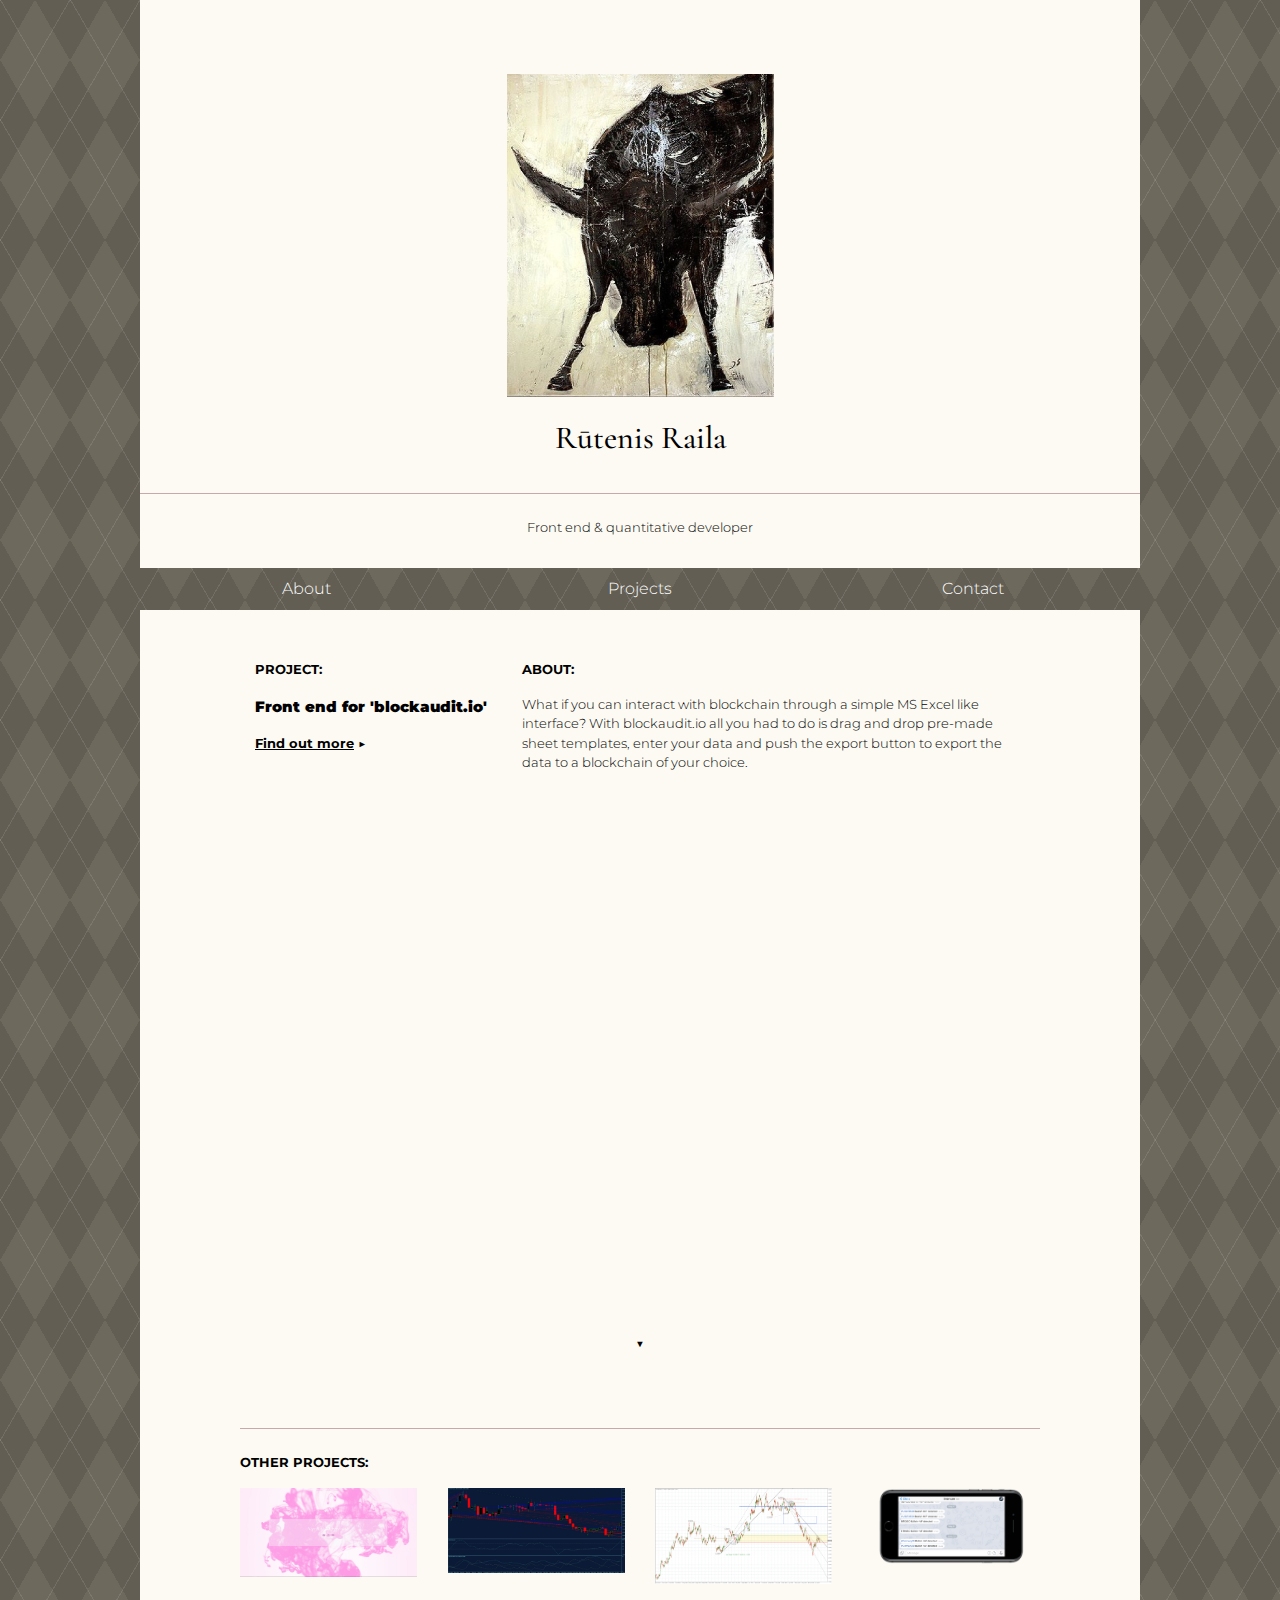
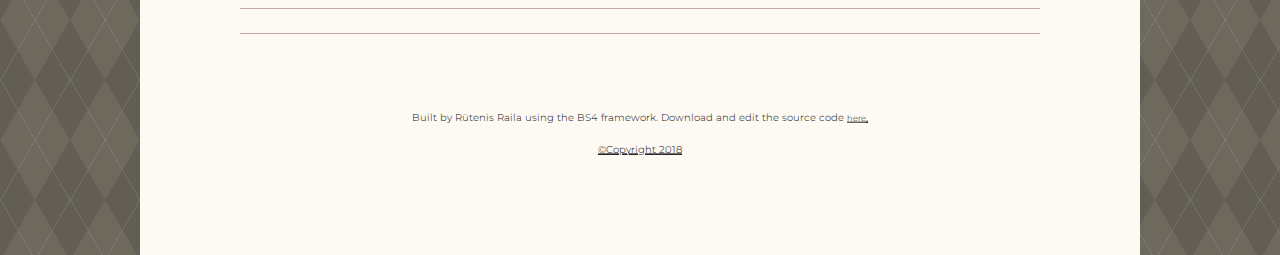
<file: project - blockaudit.html>
<!DOCTYPE html>
<html class="no-js" lang="en">
<head>
  <title>Rutenis Raila</title>
  <meta http-equiv="x-ua-compatible" content="ie=edge">
  <meta name="viewport" content="width=device-width, initial-scale=1.0" />
  <link rel="icon" type="image/png" href="assets/images/favicon/favicon-32x32.png" sizes="32x32">
  <link rel="stylesheet" href="css/style.css">
  <link rel='stylesheet prefetch' href='https://maxcdn.bootstrapcdn.com/font-awesome/4.7.0/css/font-awesome.min.css'>


</head>

<body class="body-bg">

  <div class="wrapper">
    
    <div class="container-header">
        <div class="row">
          <div class="header-image">
            <img src="assets/images/taurus2.png" class="img-fluid">
          </div>
        </div>
        <div class="row">
          <h1 class="header-text-name">R&#363;tenis Raila</h1>
        </div>
        <hr>
        <div class="row">
          <div class="header-text-title">Front end & quantitative developer</div> 
        </div>
    </div>
  
   
    <div class="row navbar-buttons">
      <div class="col padding-0-r">
        <a class="btn btn-primary btn-lg btn-block btn-transparent" href="index.html#about">About</a>
      </div>
      <div class="col padding-0">
        <a class="btn btn-primary btn-lg btn-block btn-transparent" href="index.html#projects">Projects</a>
      </div>
      <div class="col padding-0-l">
        <a class="btn btn-primary btn-lg btn-block btn-transparent" href="index.html#contact">Contact</a>
      </div>
      
    </div>    

    <div class="row container-content-project">
        <div class="row project-row-1">
          <div class="col-sm-4">
            <p id="strong">PROJECT:</p> 
            <p id="project-title">Front end for 'blockaudit.io'</p>
            <a href="https://rutenisraila.com/blockaudit.io" target="_blank"><p id="strong"><u>Find out more</u> &#9654;</p></a> 
          </div>
          <div class="col-sm-8">
            <p id="strong">ABOUT:</p>
              What if you can interact with blockchain through a simple MS Excel like interface? With blockaudit.io all you had to do 
              is drag and drop pre-made sheet templates, enter your data and push the export button to export the data 
              to a blockchain of your choice. 
          </div>
        </div>

        <div class="embed-responsive embed-responsive-16by9">
          <iframe class="embed-responsive-item" src="https://www.youtube.com/embed/1WJLX-rmq_4" allowfullscreen></iframe>
        </div>
        <div id="strong" class="project-image-desc">
          &#9660;
        </div>
    </div>

    <div class="other-projects-container">
        
        
        <div class="other-projects-content">
            <hr>
          <p id="strong">OTHER PROJECTS:</p>
          <div class="row">
            <a class="col-md" href="project - bs4 influencer theme.html">
              <img src="assets/images/projects/influencer-bs4-theme/influencer-project.jpg" alt="" class="img-fluid">
            </a>
            <a class="col-md" href="project - 4xat visual.html">
              <img src="assets/images/projects/4xdat visual/4xdat2.jpg" alt="" class="img-fluid">
            </a>
            <a class="col-md" href="project - hvf draw tool.html">
              <img src="assets/images/projects/hvf_draw_tool/hvf_tool.PNG" alt="" class="img-fluid">
            </a>
            <a class="col-md" href="project - telegram API.html">
              <img src="assets/images/projects/hvf_telegram/telegram-api-lsc2.gif" alt="" class="img-fluid">
            </a>
          </div>     
          <hr>
          <hr>
        </div>

  
      <div id="centered-content" class="footer-text-project container-fluid">
        <p>Built by R&#363;tenis Raila using the BS4 framework. Download and edit the source code <a class="footer-text-project" href="https://www.w3schools.com/" target="_blank"> <u>here<u/></a>.</p>
          <p>&#169;Copyright 2018</p>
        </div>  
    </div>


  </div>
    <!-- Script: Smooth scrolling between anchors in a same page -->
    <script src="js/smooth-scroll.js"></script>
  
    
</body>

</html>
</file>
<file: css/style.css>
@import url("https://fonts.googleapis.com/css?family=Montserrat:200");
@import url("https://fonts.googleapis.com/css?family=Cormorant Garamond:300,600");
.body-bg {
  background-color: #6d695c;
  background-image: repeating-linear-gradient(120deg, rgba(255, 255, 255, 0.1), rgba(255, 255, 255, 0.1) 1px, transparent 1px, transparent 60px), repeating-linear-gradient(60deg, rgba(255, 255, 255, 0.1), rgba(255, 255, 255, 0.1) 1px, transparent 1px, transparent 60px), linear-gradient(60deg, rgba(0, 0, 0, 0.1) 25%, transparent 25%, transparent 75%, rgba(0, 0, 0, 0.1) 75%, rgba(0, 0, 0, 0.1)), linear-gradient(120deg, rgba(0, 0, 0, 0.1) 25%, transparent 25%, transparent 75%, rgba(0, 0, 0, 0.1) 75%, rgba(0, 0, 0, 0.1));
  background-size: 70px 120px; }

/*!
 * Bootstrap v4.1.1 (https://getbootstrap.com/)
 * Copyright 2011-2018 The Bootstrap Authors
 * Copyright 2011-2018 Twitter, Inc.
 * Licensed under MIT (https://github.com/twbs/bootstrap/blob/master/LICENSE)
 */
:root {
  --blue: #007bff;
  --indigo: #6610f2;
  --purple: #6f42c1;
  --pink: #e83e8c;
  --red: #dc3545;
  --orange: #fd7e14;
  --yellow: #ffc107;
  --green: #28a745;
  --teal: #20c997;
  --cyan: #17a2b8;
  --white: #fff;
  --gray: #6c757d;
  --gray-dark: #343a40;
  --primary: #1b2021;
  --secondary: #505050;
  --success: #28a745;
  --info: #8a8a8a;
  --warning: #ffc107;
  --danger: #dc3545;
  --light: #f8f9fa;
  --dark: #202020;
  --breakpoint-xs: 0;
  --breakpoint-sm: 576px;
  --breakpoint-md: 768px;
  --breakpoint-lg: 992px;
  --breakpoint-xl: 1200px;
  --font-family-sans-serif: -apple-system, BlinkMacSystemFont, "Segoe UI", Roboto, "Helvetica Neue", Arial, sans-serif, "Apple Color Emoji", "Segoe UI Emoji", "Segoe UI Symbol";
  --font-family-monospace: SFMono-Regular, Menlo, Monaco, Consolas, "Liberation Mono", "Courier New", monospace; }

*,
*::before,
*::after {
  box-sizing: border-box; }

html {
  font-family: sans-serif;
  line-height: 1.15;
  -webkit-text-size-adjust: 100%;
  -ms-text-size-adjust: 100%;
  -ms-overflow-style: scrollbar;
  -webkit-tap-highlight-color: rgba(0, 0, 0, 0); }

@-ms-viewport {
  width: device-width; }

article, aside, figcaption, figure, footer, header, hgroup, main, nav, section {
  display: block; }

body {
  margin: 0;
  font-family: Montserrat;
  font-size: 0.8rem;
  font-weight: 300;
  line-height: 1.5;
  color: black;
  text-align: left;
  background-color: gray; }

[tabindex="-1"]:focus {
  outline: 0 !important; }

hr {
  box-sizing: content-box;
  height: 0;
  overflow: visible; }

h1, h2, h3, h4, h5, h6 {
  margin-top: 0;
  margin-bottom: 0.75rem; }

p {
  margin-top: 0;
  margin-bottom: 1rem; }

abbr[title],
abbr[data-original-title] {
  text-decoration: underline;
  text-decoration: underline dotted;
  cursor: help;
  border-bottom: 0; }

address {
  margin-bottom: 1rem;
  font-style: normal;
  line-height: inherit; }

ol,
ul,
dl {
  margin-top: 0;
  margin-bottom: 1rem; }

ol ol,
ul ul,
ol ul,
ul ol {
  margin-bottom: 0; }

dt {
  font-weight: 700; }

dd {
  margin-bottom: .5rem;
  margin-left: 0; }

blockquote {
  margin: 0 0 1rem; }

dfn {
  font-style: italic; }

b,
strong {
  font-weight: bolder; }

small {
  font-size: 80%; }

sub,
sup {
  position: relative;
  font-size: 75%;
  line-height: 0;
  vertical-align: baseline; }

sub {
  bottom: -.25em; }

sup {
  top: -.5em; }

a {
  color: black;
  text-decoration: none;
  background-color: transparent;
  -webkit-text-decoration-skip: objects; }
  a:hover {
    color: black;
    text-decoration: underline; }

a:not([href]):not([tabindex]) {
  color: inherit;
  text-decoration: none; }
  a:not([href]):not([tabindex]):hover, a:not([href]):not([tabindex]):focus {
    color: inherit;
    text-decoration: none; }
  a:not([href]):not([tabindex]):focus {
    outline: 0; }

pre,
code,
kbd,
samp {
  font-family: SFMono-Regular, Menlo, Monaco, Consolas, "Liberation Mono", "Courier New", monospace;
  font-size: 1em; }

pre {
  margin-top: 0;
  margin-bottom: 1rem;
  overflow: auto;
  -ms-overflow-style: scrollbar; }

figure {
  margin: 0 0 1rem; }

img {
  vertical-align: middle;
  border-style: none; }

svg:not(:root) {
  overflow: hidden; }

table {
  border-collapse: collapse; }

caption {
  padding-top: 0.75rem;
  padding-bottom: 0.75rem;
  color: #6c757d;
  text-align: left;
  caption-side: bottom; }

th {
  text-align: inherit; }

label {
  display: inline-block;
  margin-bottom: 0.5rem; }

button {
  border-radius: 0; }

button:focus {
  outline: 1px dotted;
  outline: 5px auto -webkit-focus-ring-color; }

input,
button,
select,
optgroup,
textarea {
  margin: 0;
  font-family: inherit;
  font-size: inherit;
  line-height: inherit; }

button,
input {
  overflow: visible; }

button,
select {
  text-transform: none; }

button,
html [type="button"],
[type="reset"],
[type="submit"] {
  -webkit-appearance: button; }

button::-moz-focus-inner,
[type="button"]::-moz-focus-inner,
[type="reset"]::-moz-focus-inner,
[type="submit"]::-moz-focus-inner {
  padding: 0;
  border-style: none; }

input[type="radio"],
input[type="checkbox"] {
  box-sizing: border-box;
  padding: 0; }

input[type="date"],
input[type="time"],
input[type="datetime-local"],
input[type="month"] {
  -webkit-appearance: listbox; }

textarea {
  overflow: auto;
  resize: vertical; }

fieldset {
  min-width: 0;
  padding: 0;
  margin: 0;
  border: 0; }

legend {
  display: block;
  width: 100%;
  max-width: 100%;
  padding: 0;
  margin-bottom: .5rem;
  font-size: 1.5rem;
  line-height: inherit;
  color: inherit;
  white-space: normal; }

progress {
  vertical-align: baseline; }

[type="number"]::-webkit-inner-spin-button,
[type="number"]::-webkit-outer-spin-button {
  height: auto; }

[type="search"] {
  outline-offset: -2px;
  -webkit-appearance: none; }

[type="search"]::-webkit-search-cancel-button,
[type="search"]::-webkit-search-decoration {
  -webkit-appearance: none; }

::-webkit-file-upload-button {
  font: inherit;
  -webkit-appearance: button; }

output {
  display: inline-block; }

summary {
  display: list-item;
  cursor: pointer; }

template {
  display: none; }

[hidden] {
  display: none !important; }

h1, h2, h3, h4, h5, h6,
.h1, .h2, .h3, .h4, .h5, .h6 {
  margin-bottom: 0.75rem;
  font-family: Cormorant Garamond;
  font-weight: 500;
  line-height: 1.2;
  color: black; }

h1, .h1 {
  font-size: 2rem; }

h2, .h2 {
  font-size: 1.6rem; }

h3, .h3 {
  font-size: 1.4rem; }

h4, .h4 {
  font-size: 1.2rem; }

h5, .h5 {
  font-size: 1rem; }

h6, .h6 {
  font-size: 0.8rem; }

.lead {
  font-size: 1rem;
  font-weight: 300; }

.display-1 {
  font-size: 4.8rem;
  font-weight: 300;
  line-height: 1.2; }

.display-2 {
  font-size: 4.4rem;
  font-weight: 300;
  line-height: 1.2; }

.display-3 {
  font-size: 3.6rem;
  font-weight: 300;
  line-height: 1.2; }

.display-4 {
  font-size: 2.8rem;
  font-weight: 300;
  line-height: 1.2; }

hr {
  margin-top: 1.5rem;
  margin-bottom: 1.5rem;
  border: 0;
  border-top: 1px solid #c7a9a9; }

small,
.small {
  font-size: 80%;
  font-weight: 300; }

mark,
.mark {
  padding: 0.2em;
  background-color: #fcf8e3; }

.list-unstyled {
  padding-left: 0;
  list-style: none; }

.list-inline {
  padding-left: 0;
  list-style: none; }

.list-inline-item {
  display: inline-block; }
  .list-inline-item:not(:last-child) {
    margin-right: 0.5rem; }

.initialism {
  font-size: 90%;
  text-transform: uppercase; }

.blockquote {
  margin-bottom: 1.5rem;
  font-size: 1rem; }

.blockquote-footer {
  display: block;
  font-size: 80%;
  color: #6c757d; }
  .blockquote-footer::before {
    content: "\2014 \00A0"; }

.img-fluid {
  max-width: 100%;
  height: auto; }

.img-thumbnail {
  padding: 0.25rem;
  background-color: gray;
  border: 1px solid #dee2e6;
  border-radius: 0rem;
  max-width: 100%;
  height: auto; }

.figure {
  display: inline-block; }

.figure-img {
  margin-bottom: 0.75rem;
  line-height: 1; }

.figure-caption {
  font-size: 90%;
  color: #6c757d; }

code {
  font-size: 87.5%;
  color: #e83e8c;
  word-break: break-word; }
  a > code {
    color: inherit; }

kbd {
  padding: 0.2rem 0.4rem;
  font-size: 87.5%;
  color: #fff;
  background-color: #212529;
  border-radius: 0rem; }
  kbd kbd {
    padding: 0;
    font-size: 100%;
    font-weight: 700; }

pre {
  display: block;
  font-size: 87.5%;
  color: #212529; }
  pre code {
    font-size: inherit;
    color: inherit;
    word-break: normal; }

.pre-scrollable {
  max-height: 340px;
  overflow-y: scroll; }

.container {
  width: 100%;
  padding-right: 15px;
  padding-left: 15px;
  margin-right: auto;
  margin-left: auto; }
  @media (min-width: 576px) {
    .container {
      max-width: 540px; } }
  @media (min-width: 768px) {
    .container {
      max-width: 720px; } }
  @media (min-width: 992px) {
    .container {
      max-width: 960px; } }
  @media (min-width: 1200px) {
    .container {
      max-width: 960px; } }

.container-fluid {
  width: 100%;
  padding-right: 15px;
  padding-left: 15px;
  margin-right: auto;
  margin-left: auto; }

.row {
  display: flex;
  flex-wrap: wrap;
  margin-right: -15px;
  margin-left: -15px; }

.no-gutters {
  margin-right: 0;
  margin-left: 0; }
  .no-gutters > .col,
  .no-gutters > [class*="col-"] {
    padding-right: 0;
    padding-left: 0; }

.col-1, .col-2, .col-3, .col-4, .col-5, .col-6, .col-7, .col-8, .col-9, .col-10, .col-11, .col-12, .col,
.col-auto, .col-sm-1, .col-sm-2, .col-sm-3, .col-sm-4, .col-sm-5, .col-sm-6, .col-sm-7, .col-sm-8, .col-sm-9, .col-sm-10, .col-sm-11, .col-sm-12, .col-sm,
.col-sm-auto, .col-md-1, .col-md-2, .col-md-3, .col-md-4, .col-md-5, .col-md-6, .col-md-7, .col-md-8, .col-md-9, .col-md-10, .col-md-11, .col-md-12, .col-md,
.col-md-auto, .col-lg-1, .col-lg-2, .col-lg-3, .col-lg-4, .col-lg-5, .col-lg-6, .col-lg-7, .col-lg-8, .col-lg-9, .col-lg-10, .col-lg-11, .col-lg-12, .col-lg,
.col-lg-auto, .col-xl-1, .col-xl-2, .col-xl-3, .col-xl-4, .col-xl-5, .col-xl-6, .col-xl-7, .col-xl-8, .col-xl-9, .col-xl-10, .col-xl-11, .col-xl-12, .col-xl,
.col-xl-auto {
  position: relative;
  width: 100%;
  min-height: 1px;
  padding-right: 15px;
  padding-left: 15px; }

.col {
  flex-basis: 0;
  flex-grow: 1;
  max-width: 100%; }

.col-auto {
  flex: 0 0 auto;
  width: auto;
  max-width: none; }

.col-1 {
  flex: 0 0 8.33333%;
  max-width: 8.33333%; }

.col-2 {
  flex: 0 0 16.66667%;
  max-width: 16.66667%; }

.col-3 {
  flex: 0 0 25%;
  max-width: 25%; }

.col-4 {
  flex: 0 0 33.33333%;
  max-width: 33.33333%; }

.col-5 {
  flex: 0 0 41.66667%;
  max-width: 41.66667%; }

.col-6 {
  flex: 0 0 50%;
  max-width: 50%; }

.col-7 {
  flex: 0 0 58.33333%;
  max-width: 58.33333%; }

.col-8 {
  flex: 0 0 66.66667%;
  max-width: 66.66667%; }

.col-9 {
  flex: 0 0 75%;
  max-width: 75%; }

.col-10 {
  flex: 0 0 83.33333%;
  max-width: 83.33333%; }

.col-11 {
  flex: 0 0 91.66667%;
  max-width: 91.66667%; }

.col-12 {
  flex: 0 0 100%;
  max-width: 100%; }

.order-first {
  order: -1; }

.order-last {
  order: 13; }

.order-0 {
  order: 0; }

.order-1 {
  order: 1; }

.order-2 {
  order: 2; }

.order-3 {
  order: 3; }

.order-4 {
  order: 4; }

.order-5 {
  order: 5; }

.order-6 {
  order: 6; }

.order-7 {
  order: 7; }

.order-8 {
  order: 8; }

.order-9 {
  order: 9; }

.order-10 {
  order: 10; }

.order-11 {
  order: 11; }

.order-12 {
  order: 12; }

.offset-1 {
  margin-left: 8.33333%; }

.offset-2 {
  margin-left: 16.66667%; }

.offset-3 {
  margin-left: 25%; }

.offset-4 {
  margin-left: 33.33333%; }

.offset-5 {
  margin-left: 41.66667%; }

.offset-6 {
  margin-left: 50%; }

.offset-7 {
  margin-left: 58.33333%; }

.offset-8 {
  margin-left: 66.66667%; }

.offset-9 {
  margin-left: 75%; }

.offset-10 {
  margin-left: 83.33333%; }

.offset-11 {
  margin-left: 91.66667%; }

@media (min-width: 576px) {
  .col-sm {
    flex-basis: 0;
    flex-grow: 1;
    max-width: 100%; }
  .col-sm-auto {
    flex: 0 0 auto;
    width: auto;
    max-width: none; }
  .col-sm-1 {
    flex: 0 0 8.33333%;
    max-width: 8.33333%; }
  .col-sm-2 {
    flex: 0 0 16.66667%;
    max-width: 16.66667%; }
  .col-sm-3 {
    flex: 0 0 25%;
    max-width: 25%; }
  .col-sm-4 {
    flex: 0 0 33.33333%;
    max-width: 33.33333%; }
  .col-sm-5 {
    flex: 0 0 41.66667%;
    max-width: 41.66667%; }
  .col-sm-6 {
    flex: 0 0 50%;
    max-width: 50%; }
  .col-sm-7 {
    flex: 0 0 58.33333%;
    max-width: 58.33333%; }
  .col-sm-8 {
    flex: 0 0 66.66667%;
    max-width: 66.66667%; }
  .col-sm-9 {
    flex: 0 0 75%;
    max-width: 75%; }
  .col-sm-10 {
    flex: 0 0 83.33333%;
    max-width: 83.33333%; }
  .col-sm-11 {
    flex: 0 0 91.66667%;
    max-width: 91.66667%; }
  .col-sm-12 {
    flex: 0 0 100%;
    max-width: 100%; }
  .order-sm-first {
    order: -1; }
  .order-sm-last {
    order: 13; }
  .order-sm-0 {
    order: 0; }
  .order-sm-1 {
    order: 1; }
  .order-sm-2 {
    order: 2; }
  .order-sm-3 {
    order: 3; }
  .order-sm-4 {
    order: 4; }
  .order-sm-5 {
    order: 5; }
  .order-sm-6 {
    order: 6; }
  .order-sm-7 {
    order: 7; }
  .order-sm-8 {
    order: 8; }
  .order-sm-9 {
    order: 9; }
  .order-sm-10 {
    order: 10; }
  .order-sm-11 {
    order: 11; }
  .order-sm-12 {
    order: 12; }
  .offset-sm-0 {
    margin-left: 0; }
  .offset-sm-1 {
    margin-left: 8.33333%; }
  .offset-sm-2 {
    margin-left: 16.66667%; }
  .offset-sm-3 {
    margin-left: 25%; }
  .offset-sm-4 {
    margin-left: 33.33333%; }
  .offset-sm-5 {
    margin-left: 41.66667%; }
  .offset-sm-6 {
    margin-left: 50%; }
  .offset-sm-7 {
    margin-left: 58.33333%; }
  .offset-sm-8 {
    margin-left: 66.66667%; }
  .offset-sm-9 {
    margin-left: 75%; }
  .offset-sm-10 {
    margin-left: 83.33333%; }
  .offset-sm-11 {
    margin-left: 91.66667%; } }

@media (min-width: 768px) {
  .col-md {
    flex-basis: 0;
    flex-grow: 1;
    max-width: 100%; }
  .col-md-auto {
    flex: 0 0 auto;
    width: auto;
    max-width: none; }
  .col-md-1 {
    flex: 0 0 8.33333%;
    max-width: 8.33333%; }
  .col-md-2 {
    flex: 0 0 16.66667%;
    max-width: 16.66667%; }
  .col-md-3 {
    flex: 0 0 25%;
    max-width: 25%; }
  .col-md-4 {
    flex: 0 0 33.33333%;
    max-width: 33.33333%; }
  .col-md-5 {
    flex: 0 0 41.66667%;
    max-width: 41.66667%; }
  .col-md-6 {
    flex: 0 0 50%;
    max-width: 50%; }
  .col-md-7 {
    flex: 0 0 58.33333%;
    max-width: 58.33333%; }
  .col-md-8 {
    flex: 0 0 66.66667%;
    max-width: 66.66667%; }
  .col-md-9 {
    flex: 0 0 75%;
    max-width: 75%; }
  .col-md-10 {
    flex: 0 0 83.33333%;
    max-width: 83.33333%; }
  .col-md-11 {
    flex: 0 0 91.66667%;
    max-width: 91.66667%; }
  .col-md-12 {
    flex: 0 0 100%;
    max-width: 100%; }
  .order-md-first {
    order: -1; }
  .order-md-last {
    order: 13; }
  .order-md-0 {
    order: 0; }
  .order-md-1 {
    order: 1; }
  .order-md-2 {
    order: 2; }
  .order-md-3 {
    order: 3; }
  .order-md-4 {
    order: 4; }
  .order-md-5 {
    order: 5; }
  .order-md-6 {
    order: 6; }
  .order-md-7 {
    order: 7; }
  .order-md-8 {
    order: 8; }
  .order-md-9 {
    order: 9; }
  .order-md-10 {
    order: 10; }
  .order-md-11 {
    order: 11; }
  .order-md-12 {
    order: 12; }
  .offset-md-0 {
    margin-left: 0; }
  .offset-md-1 {
    margin-left: 8.33333%; }
  .offset-md-2 {
    margin-left: 16.66667%; }
  .offset-md-3 {
    margin-left: 25%; }
  .offset-md-4 {
    margin-left: 33.33333%; }
  .offset-md-5 {
    margin-left: 41.66667%; }
  .offset-md-6 {
    margin-left: 50%; }
  .offset-md-7 {
    margin-left: 58.33333%; }
  .offset-md-8 {
    margin-left: 66.66667%; }
  .offset-md-9 {
    margin-left: 75%; }
  .offset-md-10 {
    margin-left: 83.33333%; }
  .offset-md-11 {
    margin-left: 91.66667%; } }

@media (min-width: 992px) {
  .col-lg {
    flex-basis: 0;
    flex-grow: 1;
    max-width: 100%; }
  .col-lg-auto {
    flex: 0 0 auto;
    width: auto;
    max-width: none; }
  .col-lg-1 {
    flex: 0 0 8.33333%;
    max-width: 8.33333%; }
  .col-lg-2 {
    flex: 0 0 16.66667%;
    max-width: 16.66667%; }
  .col-lg-3 {
    flex: 0 0 25%;
    max-width: 25%; }
  .col-lg-4 {
    flex: 0 0 33.33333%;
    max-width: 33.33333%; }
  .col-lg-5 {
    flex: 0 0 41.66667%;
    max-width: 41.66667%; }
  .col-lg-6 {
    flex: 0 0 50%;
    max-width: 50%; }
  .col-lg-7 {
    flex: 0 0 58.33333%;
    max-width: 58.33333%; }
  .col-lg-8 {
    flex: 0 0 66.66667%;
    max-width: 66.66667%; }
  .col-lg-9 {
    flex: 0 0 75%;
    max-width: 75%; }
  .col-lg-10 {
    flex: 0 0 83.33333%;
    max-width: 83.33333%; }
  .col-lg-11 {
    flex: 0 0 91.66667%;
    max-width: 91.66667%; }
  .col-lg-12 {
    flex: 0 0 100%;
    max-width: 100%; }
  .order-lg-first {
    order: -1; }
  .order-lg-last {
    order: 13; }
  .order-lg-0 {
    order: 0; }
  .order-lg-1 {
    order: 1; }
  .order-lg-2 {
    order: 2; }
  .order-lg-3 {
    order: 3; }
  .order-lg-4 {
    order: 4; }
  .order-lg-5 {
    order: 5; }
  .order-lg-6 {
    order: 6; }
  .order-lg-7 {
    order: 7; }
  .order-lg-8 {
    order: 8; }
  .order-lg-9 {
    order: 9; }
  .order-lg-10 {
    order: 10; }
  .order-lg-11 {
    order: 11; }
  .order-lg-12 {
    order: 12; }
  .offset-lg-0 {
    margin-left: 0; }
  .offset-lg-1 {
    margin-left: 8.33333%; }
  .offset-lg-2 {
    margin-left: 16.66667%; }
  .offset-lg-3 {
    margin-left: 25%; }
  .offset-lg-4 {
    margin-left: 33.33333%; }
  .offset-lg-5 {
    margin-left: 41.66667%; }
  .offset-lg-6 {
    margin-left: 50%; }
  .offset-lg-7 {
    margin-left: 58.33333%; }
  .offset-lg-8 {
    margin-left: 66.66667%; }
  .offset-lg-9 {
    margin-left: 75%; }
  .offset-lg-10 {
    margin-left: 83.33333%; }
  .offset-lg-11 {
    margin-left: 91.66667%; } }

@media (min-width: 1200px) {
  .col-xl {
    flex-basis: 0;
    flex-grow: 1;
    max-width: 100%; }
  .col-xl-auto {
    flex: 0 0 auto;
    width: auto;
    max-width: none; }
  .col-xl-1 {
    flex: 0 0 8.33333%;
    max-width: 8.33333%; }
  .col-xl-2 {
    flex: 0 0 16.66667%;
    max-width: 16.66667%; }
  .col-xl-3 {
    flex: 0 0 25%;
    max-width: 25%; }
  .col-xl-4 {
    flex: 0 0 33.33333%;
    max-width: 33.33333%; }
  .col-xl-5 {
    flex: 0 0 41.66667%;
    max-width: 41.66667%; }
  .col-xl-6 {
    flex: 0 0 50%;
    max-width: 50%; }
  .col-xl-7 {
    flex: 0 0 58.33333%;
    max-width: 58.33333%; }
  .col-xl-8 {
    flex: 0 0 66.66667%;
    max-width: 66.66667%; }
  .col-xl-9 {
    flex: 0 0 75%;
    max-width: 75%; }
  .col-xl-10 {
    flex: 0 0 83.33333%;
    max-width: 83.33333%; }
  .col-xl-11 {
    flex: 0 0 91.66667%;
    max-width: 91.66667%; }
  .col-xl-12 {
    flex: 0 0 100%;
    max-width: 100%; }
  .order-xl-first {
    order: -1; }
  .order-xl-last {
    order: 13; }
  .order-xl-0 {
    order: 0; }
  .order-xl-1 {
    order: 1; }
  .order-xl-2 {
    order: 2; }
  .order-xl-3 {
    order: 3; }
  .order-xl-4 {
    order: 4; }
  .order-xl-5 {
    order: 5; }
  .order-xl-6 {
    order: 6; }
  .order-xl-7 {
    order: 7; }
  .order-xl-8 {
    order: 8; }
  .order-xl-9 {
    order: 9; }
  .order-xl-10 {
    order: 10; }
  .order-xl-11 {
    order: 11; }
  .order-xl-12 {
    order: 12; }
  .offset-xl-0 {
    margin-left: 0; }
  .offset-xl-1 {
    margin-left: 8.33333%; }
  .offset-xl-2 {
    margin-left: 16.66667%; }
  .offset-xl-3 {
    margin-left: 25%; }
  .offset-xl-4 {
    margin-left: 33.33333%; }
  .offset-xl-5 {
    margin-left: 41.66667%; }
  .offset-xl-6 {
    margin-left: 50%; }
  .offset-xl-7 {
    margin-left: 58.33333%; }
  .offset-xl-8 {
    margin-left: 66.66667%; }
  .offset-xl-9 {
    margin-left: 75%; }
  .offset-xl-10 {
    margin-left: 83.33333%; }
  .offset-xl-11 {
    margin-left: 91.66667%; } }

.table {
  width: 100%;
  max-width: 100%;
  margin-bottom: 1.5rem;
  background-color: transparent; }
  .table th,
  .table td {
    padding: 0.75rem;
    vertical-align: top;
    border-top: 1px solid #dee2e6; }
  .table thead th {
    vertical-align: bottom;
    border-bottom: 2px solid #dee2e6; }
  .table tbody + tbody {
    border-top: 2px solid #dee2e6; }
  .table .table {
    background-color: gray; }

.table-sm th,
.table-sm td {
  padding: 0.3rem; }

.table-bordered {
  border: 1px solid #dee2e6; }
  .table-bordered th,
  .table-bordered td {
    border: 1px solid #dee2e6; }
  .table-bordered thead th,
  .table-bordered thead td {
    border-bottom-width: 2px; }

.table-borderless th,
.table-borderless td,
.table-borderless thead th,
.table-borderless tbody + tbody {
  border: 0; }

.table-striped tbody tr:nth-of-type(odd) {
  background-color: rgba(248, 249, 250, 0.05); }

.table-hover tbody tr:hover {
  background-color: rgba(248, 249, 250, 0.1); }

.table-primary,
.table-primary > th,
.table-primary > td {
  background-color: #bfc1c1; }

.table-hover .table-primary:hover {
  background-color: #b2b4b4; }
  .table-hover .table-primary:hover > td,
  .table-hover .table-primary:hover > th {
    background-color: #b2b4b4; }

.table-secondary,
.table-secondary > th,
.table-secondary > td {
  background-color: #cecece; }

.table-hover .table-secondary:hover {
  background-color: #c1c1c1; }
  .table-hover .table-secondary:hover > td,
  .table-hover .table-secondary:hover > th {
    background-color: #c1c1c1; }

.table-success,
.table-success > th,
.table-success > td {
  background-color: #c3e6cb; }

.table-hover .table-success:hover {
  background-color: #b1dfbb; }
  .table-hover .table-success:hover > td,
  .table-hover .table-success:hover > th {
    background-color: #b1dfbb; }

.table-info,
.table-info > th,
.table-info > td {
  background-color: #dedede; }

.table-hover .table-info:hover {
  background-color: #d1d1d1; }
  .table-hover .table-info:hover > td,
  .table-hover .table-info:hover > th {
    background-color: #d1d1d1; }

.table-warning,
.table-warning > th,
.table-warning > td {
  background-color: #ffeeba; }

.table-hover .table-warning:hover {
  background-color: #ffe8a1; }
  .table-hover .table-warning:hover > td,
  .table-hover .table-warning:hover > th {
    background-color: #ffe8a1; }

.table-danger,
.table-danger > th,
.table-danger > td {
  background-color: #f5c6cb; }

.table-hover .table-danger:hover {
  background-color: #f1b0b7; }
  .table-hover .table-danger:hover > td,
  .table-hover .table-danger:hover > th {
    background-color: #f1b0b7; }

.table-light,
.table-light > th,
.table-light > td {
  background-color: #fdfdfe; }

.table-hover .table-light:hover {
  background-color: #ececf6; }
  .table-hover .table-light:hover > td,
  .table-hover .table-light:hover > th {
    background-color: #ececf6; }

.table-dark,
.table-dark > th,
.table-dark > td {
  background-color: #c1c1c1; }

.table-hover .table-dark:hover {
  background-color: #b4b4b4; }
  .table-hover .table-dark:hover > td,
  .table-hover .table-dark:hover > th {
    background-color: #b4b4b4; }

.table-active,
.table-active > th,
.table-active > td {
  background-color: rgba(248, 249, 250, 0.1); }

.table-hover .table-active:hover {
  background-color: rgba(233, 236, 239, 0.1); }
  .table-hover .table-active:hover > td,
  .table-hover .table-active:hover > th {
    background-color: rgba(233, 236, 239, 0.1); }

.table .thead-dark th {
  color: gray;
  background-color: #212529;
  border-color: #32383e; }

.table .thead-light th {
  color: #495057;
  background-color: #e9ecef;
  border-color: #dee2e6; }

.table-dark {
  color: gray;
  background-color: #212529; }
  .table-dark th,
  .table-dark td,
  .table-dark thead th {
    border-color: #32383e; }
  .table-dark.table-bordered {
    border: 0; }
  .table-dark.table-striped tbody tr:nth-of-type(odd) {
    background-color: rgba(255, 255, 255, 0.05); }
  .table-dark.table-hover tbody tr:hover {
    background-color: rgba(255, 255, 255, 0.075); }

@media (max-width: 575.98px) {
  .table-responsive-sm {
    display: block;
    width: 100%;
    overflow-x: auto;
    -webkit-overflow-scrolling: touch;
    -ms-overflow-style: -ms-autohiding-scrollbar; }
    .table-responsive-sm > .table-bordered {
      border: 0; } }

@media (max-width: 767.98px) {
  .table-responsive-md {
    display: block;
    width: 100%;
    overflow-x: auto;
    -webkit-overflow-scrolling: touch;
    -ms-overflow-style: -ms-autohiding-scrollbar; }
    .table-responsive-md > .table-bordered {
      border: 0; } }

@media (max-width: 991.98px) {
  .table-responsive-lg {
    display: block;
    width: 100%;
    overflow-x: auto;
    -webkit-overflow-scrolling: touch;
    -ms-overflow-style: -ms-autohiding-scrollbar; }
    .table-responsive-lg > .table-bordered {
      border: 0; } }

@media (max-width: 1199.98px) {
  .table-responsive-xl {
    display: block;
    width: 100%;
    overflow-x: auto;
    -webkit-overflow-scrolling: touch;
    -ms-overflow-style: -ms-autohiding-scrollbar; }
    .table-responsive-xl > .table-bordered {
      border: 0; } }

.table-responsive {
  display: block;
  width: 100%;
  overflow-x: auto;
  -webkit-overflow-scrolling: touch;
  -ms-overflow-style: -ms-autohiding-scrollbar; }
  .table-responsive > .table-bordered {
    border: 0; }

.form-control {
  display: block;
  width: 100%;
  padding: 0.375rem 0.75rem;
  font-size: 0.8rem;
  line-height: 1.5;
  color: #495057;
  background-color: #fff;
  background-clip: padding-box;
  border: 1px solid #ced4da;
  border-radius: 0rem;
  transition: border-color 0.15s ease-in-out, box-shadow 0.15s ease-in-out; }
  @media screen and (prefers-reduced-motion: reduce) {
    .form-control {
      transition: none; } }
  .form-control::-ms-expand {
    background-color: transparent;
    border: 0; }
  .form-control:focus {
    color: #495057;
    background-color: #fff;
    border-color: #546467;
    outline: 0;
    box-shadow: 0 0 0 0.2rem rgba(27, 32, 33, 0.25); }
  .form-control::placeholder {
    color: #6c757d;
    opacity: 1; }
  .form-control:disabled, .form-control[readonly] {
    background-color: #e9ecef;
    opacity: 1; }

select.form-control:not([size]):not([multiple]) {
  height: calc(1.95rem + 2px); }

select.form-control:focus::-ms-value {
  color: #495057;
  background-color: #fff; }

.form-control-file,
.form-control-range {
  display: block;
  width: 100%; }

.col-form-label {
  padding-top: calc(0.375rem + 1px);
  padding-bottom: calc(0.375rem + 1px);
  margin-bottom: 0;
  font-size: inherit;
  line-height: 1.5; }

.col-form-label-lg {
  padding-top: calc(0.5rem + 1px);
  padding-bottom: calc(0.5rem + 1px);
  font-size: 1rem;
  line-height: 1.5; }

.col-form-label-sm {
  padding-top: calc(0.25rem + 1px);
  padding-bottom: calc(0.25rem + 1px);
  font-size: 0.7rem;
  line-height: 1.5; }

.form-control-plaintext {
  display: block;
  width: 100%;
  padding-top: 0.375rem;
  padding-bottom: 0.375rem;
  margin-bottom: 0;
  line-height: 1.5;
  color: black;
  background-color: transparent;
  border: solid transparent;
  border-width: 1px 0; }
  .form-control-plaintext.form-control-sm, .input-group-sm > .form-control-plaintext.form-control,
  .input-group-sm > .input-group-prepend > .form-control-plaintext.input-group-text,
  .input-group-sm > .input-group-append > .form-control-plaintext.input-group-text,
  .input-group-sm > .input-group-prepend > .form-control-plaintext.btn,
  .input-group-sm > .input-group-append > .form-control-plaintext.btn, .form-control-plaintext.form-control-lg, .input-group-lg > .form-control-plaintext.form-control,
  .input-group-lg > .input-group-prepend > .form-control-plaintext.input-group-text,
  .input-group-lg > .input-group-append > .form-control-plaintext.input-group-text,
  .input-group-lg > .input-group-prepend > .form-control-plaintext.btn,
  .input-group-lg > .input-group-append > .form-control-plaintext.btn {
    padding-right: 0;
    padding-left: 0; }

.form-control-sm, .input-group-sm > .form-control,
.input-group-sm > .input-group-prepend > .input-group-text,
.input-group-sm > .input-group-append > .input-group-text,
.input-group-sm > .input-group-prepend > .btn,
.input-group-sm > .input-group-append > .btn {
  padding: 0.25rem 0.5rem;
  font-size: 0.7rem;
  line-height: 1.5;
  border-radius: 0rem; }

select.form-control-sm:not([size]):not([multiple]), .input-group-sm > select.form-control:not([size]):not([multiple]),
.input-group-sm > .input-group-prepend > select.input-group-text:not([size]):not([multiple]),
.input-group-sm > .input-group-append > select.input-group-text:not([size]):not([multiple]),
.input-group-sm > .input-group-prepend > select.btn:not([size]):not([multiple]),
.input-group-sm > .input-group-append > select.btn:not([size]):not([multiple]) {
  height: calc(1.55rem + 2px); }

.form-control-lg, .input-group-lg > .form-control,
.input-group-lg > .input-group-prepend > .input-group-text,
.input-group-lg > .input-group-append > .input-group-text,
.input-group-lg > .input-group-prepend > .btn,
.input-group-lg > .input-group-append > .btn {
  padding: 0.5rem 1rem;
  font-size: 1rem;
  line-height: 1.5;
  border-radius: 0rem; }

select.form-control-lg:not([size]):not([multiple]), .input-group-lg > select.form-control:not([size]):not([multiple]),
.input-group-lg > .input-group-prepend > select.input-group-text:not([size]):not([multiple]),
.input-group-lg > .input-group-append > select.input-group-text:not([size]):not([multiple]),
.input-group-lg > .input-group-prepend > select.btn:not([size]):not([multiple]),
.input-group-lg > .input-group-append > select.btn:not([size]):not([multiple]) {
  height: calc(2.5rem + 2px); }

.form-group {
  margin-bottom: 0rem; }

.form-text {
  display: block;
  margin-top: 0.25rem; }

.form-row {
  display: flex;
  flex-wrap: wrap;
  margin-right: -5px;
  margin-left: -5px; }
  .form-row > .col,
  .form-row > [class*="col-"] {
    padding-right: 5px;
    padding-left: 5px; }

.form-check {
  position: relative;
  display: block;
  padding-left: 1.25rem; }

.form-check-input {
  position: absolute;
  margin-top: 0.3rem;
  margin-left: -1.25rem; }
  .form-check-input:disabled ~ .form-check-label {
    color: #6c757d; }

.form-check-label {
  margin-bottom: 0; }

.form-check-inline {
  display: inline-flex;
  align-items: center;
  padding-left: 0;
  margin-right: 0.75rem; }
  .form-check-inline .form-check-input {
    position: static;
    margin-top: 0;
    margin-right: 0.3125rem;
    margin-left: 0; }

.valid-feedback {
  display: none;
  width: 100%;
  margin-top: 0.25rem;
  font-size: 80%;
  color: #28a745; }

.valid-tooltip {
  position: absolute;
  top: 100%;
  z-index: 5;
  display: none;
  max-width: 100%;
  padding: .5rem;
  margin-top: .1rem;
  font-size: .875rem;
  line-height: 1;
  color: #fff;
  background-color: rgba(40, 167, 69, 0.8);
  border-radius: .2rem; }

.was-validated .form-control:valid, .form-control.is-valid, .was-validated
.custom-select:valid,
.custom-select.is-valid {
  border-color: #28a745; }
  .was-validated .form-control:valid:focus, .form-control.is-valid:focus, .was-validated
  .custom-select:valid:focus,
  .custom-select.is-valid:focus {
    border-color: #28a745;
    box-shadow: 0 0 0 0.2rem rgba(40, 167, 69, 0.25); }
  .was-validated .form-control:valid ~ .valid-feedback,
  .was-validated .form-control:valid ~ .valid-tooltip, .form-control.is-valid ~ .valid-feedback,
  .form-control.is-valid ~ .valid-tooltip, .was-validated
  .custom-select:valid ~ .valid-feedback,
  .was-validated
  .custom-select:valid ~ .valid-tooltip,
  .custom-select.is-valid ~ .valid-feedback,
  .custom-select.is-valid ~ .valid-tooltip {
    display: block; }

.was-validated .form-control-file:valid ~ .valid-feedback,
.was-validated .form-control-file:valid ~ .valid-tooltip, .form-control-file.is-valid ~ .valid-feedback,
.form-control-file.is-valid ~ .valid-tooltip {
  display: block; }

.was-validated .form-check-input:valid ~ .form-check-label, .form-check-input.is-valid ~ .form-check-label {
  color: #28a745; }

.was-validated .form-check-input:valid ~ .valid-feedback,
.was-validated .form-check-input:valid ~ .valid-tooltip, .form-check-input.is-valid ~ .valid-feedback,
.form-check-input.is-valid ~ .valid-tooltip {
  display: block; }

.was-validated .custom-control-input:valid ~ .custom-control-label, .custom-control-input.is-valid ~ .custom-control-label {
  color: #28a745; }
  .was-validated .custom-control-input:valid ~ .custom-control-label::before, .custom-control-input.is-valid ~ .custom-control-label::before {
    background-color: #71dd8a; }

.was-validated .custom-control-input:valid ~ .valid-feedback,
.was-validated .custom-control-input:valid ~ .valid-tooltip, .custom-control-input.is-valid ~ .valid-feedback,
.custom-control-input.is-valid ~ .valid-tooltip {
  display: block; }

.was-validated .custom-control-input:valid:checked ~ .custom-control-label::before, .custom-control-input.is-valid:checked ~ .custom-control-label::before {
  background-color: #34ce57; }

.was-validated .custom-control-input:valid:focus ~ .custom-control-label::before, .custom-control-input.is-valid:focus ~ .custom-control-label::before {
  box-shadow: 0 0 0 1px gray, 0 0 0 0.2rem rgba(40, 167, 69, 0.25); }

.was-validated .custom-file-input:valid ~ .custom-file-label, .custom-file-input.is-valid ~ .custom-file-label {
  border-color: #28a745; }
  .was-validated .custom-file-input:valid ~ .custom-file-label::before, .custom-file-input.is-valid ~ .custom-file-label::before {
    border-color: inherit; }

.was-validated .custom-file-input:valid ~ .valid-feedback,
.was-validated .custom-file-input:valid ~ .valid-tooltip, .custom-file-input.is-valid ~ .valid-feedback,
.custom-file-input.is-valid ~ .valid-tooltip {
  display: block; }

.was-validated .custom-file-input:valid:focus ~ .custom-file-label, .custom-file-input.is-valid:focus ~ .custom-file-label {
  box-shadow: 0 0 0 0.2rem rgba(40, 167, 69, 0.25); }

.invalid-feedback {
  display: none;
  width: 100%;
  margin-top: 0.25rem;
  font-size: 80%;
  color: #dc3545; }

.invalid-tooltip {
  position: absolute;
  top: 100%;
  z-index: 5;
  display: none;
  max-width: 100%;
  padding: .5rem;
  margin-top: .1rem;
  font-size: .875rem;
  line-height: 1;
  color: #fff;
  background-color: rgba(220, 53, 69, 0.8);
  border-radius: .2rem; }

.was-validated .form-control:invalid, .form-control.is-invalid, .was-validated
.custom-select:invalid,
.custom-select.is-invalid {
  border-color: #dc3545; }
  .was-validated .form-control:invalid:focus, .form-control.is-invalid:focus, .was-validated
  .custom-select:invalid:focus,
  .custom-select.is-invalid:focus {
    border-color: #dc3545;
    box-shadow: 0 0 0 0.2rem rgba(220, 53, 69, 0.25); }
  .was-validated .form-control:invalid ~ .invalid-feedback,
  .was-validated .form-control:invalid ~ .invalid-tooltip, .form-control.is-invalid ~ .invalid-feedback,
  .form-control.is-invalid ~ .invalid-tooltip, .was-validated
  .custom-select:invalid ~ .invalid-feedback,
  .was-validated
  .custom-select:invalid ~ .invalid-tooltip,
  .custom-select.is-invalid ~ .invalid-feedback,
  .custom-select.is-invalid ~ .invalid-tooltip {
    display: block; }

.was-validated .form-control-file:invalid ~ .invalid-feedback,
.was-validated .form-control-file:invalid ~ .invalid-tooltip, .form-control-file.is-invalid ~ .invalid-feedback,
.form-control-file.is-invalid ~ .invalid-tooltip {
  display: block; }

.was-validated .form-check-input:invalid ~ .form-check-label, .form-check-input.is-invalid ~ .form-check-label {
  color: #dc3545; }

.was-validated .form-check-input:invalid ~ .invalid-feedback,
.was-validated .form-check-input:invalid ~ .invalid-tooltip, .form-check-input.is-invalid ~ .invalid-feedback,
.form-check-input.is-invalid ~ .invalid-tooltip {
  display: block; }

.was-validated .custom-control-input:invalid ~ .custom-control-label, .custom-control-input.is-invalid ~ .custom-control-label {
  color: #dc3545; }
  .was-validated .custom-control-input:invalid ~ .custom-control-label::before, .custom-control-input.is-invalid ~ .custom-control-label::before {
    background-color: #efa2a9; }

.was-validated .custom-control-input:invalid ~ .invalid-feedback,
.was-validated .custom-control-input:invalid ~ .invalid-tooltip, .custom-control-input.is-invalid ~ .invalid-feedback,
.custom-control-input.is-invalid ~ .invalid-tooltip {
  display: block; }

.was-validated .custom-control-input:invalid:checked ~ .custom-control-label::before, .custom-control-input.is-invalid:checked ~ .custom-control-label::before {
  background-color: #e4606d; }

.was-validated .custom-control-input:invalid:focus ~ .custom-control-label::before, .custom-control-input.is-invalid:focus ~ .custom-control-label::before {
  box-shadow: 0 0 0 1px gray, 0 0 0 0.2rem rgba(220, 53, 69, 0.25); }

.was-validated .custom-file-input:invalid ~ .custom-file-label, .custom-file-input.is-invalid ~ .custom-file-label {
  border-color: #dc3545; }
  .was-validated .custom-file-input:invalid ~ .custom-file-label::before, .custom-file-input.is-invalid ~ .custom-file-label::before {
    border-color: inherit; }

.was-validated .custom-file-input:invalid ~ .invalid-feedback,
.was-validated .custom-file-input:invalid ~ .invalid-tooltip, .custom-file-input.is-invalid ~ .invalid-feedback,
.custom-file-input.is-invalid ~ .invalid-tooltip {
  display: block; }

.was-validated .custom-file-input:invalid:focus ~ .custom-file-label, .custom-file-input.is-invalid:focus ~ .custom-file-label {
  box-shadow: 0 0 0 0.2rem rgba(220, 53, 69, 0.25); }

.form-inline {
  display: flex;
  flex-flow: row wrap;
  align-items: center; }
  .form-inline .form-check {
    width: 100%; }
  @media (min-width: 576px) {
    .form-inline label {
      display: flex;
      align-items: center;
      justify-content: center;
      margin-bottom: 0; }
    .form-inline .form-group {
      display: flex;
      flex: 0 0 auto;
      flex-flow: row wrap;
      align-items: center;
      margin-bottom: 0; }
    .form-inline .form-control {
      display: inline-block;
      width: auto;
      vertical-align: middle; }
    .form-inline .form-control-plaintext {
      display: inline-block; }
    .form-inline .input-group,
    .form-inline .custom-select {
      width: auto; }
    .form-inline .form-check {
      display: flex;
      align-items: center;
      justify-content: center;
      width: auto;
      padding-left: 0; }
    .form-inline .form-check-input {
      position: relative;
      margin-top: 0;
      margin-right: 0.25rem;
      margin-left: 0; }
    .form-inline .custom-control {
      align-items: center;
      justify-content: center; }
    .form-inline .custom-control-label {
      margin-bottom: 0; } }

.btn {
  display: inline-block;
  font-weight: 300;
  text-align: center;
  white-space: nowrap;
  vertical-align: middle;
  user-select: none;
  border: 1px solid transparent;
  padding: 0.375rem 0.75rem;
  font-size: 0.8rem;
  line-height: 1.5;
  border-radius: 0rem;
  transition: color 0.15s ease-in-out, background-color 0.15s ease-in-out, border-color 0.15s ease-in-out, box-shadow 0.15s ease-in-out; }
  @media screen and (prefers-reduced-motion: reduce) {
    .btn {
      transition: none; } }
  .btn:hover, .btn:focus {
    text-decoration: none; }
  .btn:focus, .btn.focus {
    outline: 0;
    box-shadow: 0 0 0 0.2rem rgba(27, 32, 33, 0.25); }
  .btn.disabled, .btn:disabled {
    opacity: 0.65; }
  .btn:not(:disabled):not(.disabled) {
    cursor: pointer; }
  .btn:not(:disabled):not(.disabled):active, .btn:not(:disabled):not(.disabled).active {
    background-image: none; }

a.btn.disabled,
fieldset:disabled a.btn {
  pointer-events: none; }

.btn-primary {
  color: #fff;
  background-color: #1b2021;
  border-color: #1b2021; }
  .btn-primary:hover {
    color: #fff;
    background-color: #0a0c0c;
    border-color: #040505; }
  .btn-primary:focus, .btn-primary.focus {
    box-shadow: 0 0 0 0.2rem rgba(27, 32, 33, 0.5); }
  .btn-primary.disabled, .btn-primary:disabled {
    color: #fff;
    background-color: #1b2021;
    border-color: #1b2021; }
  .btn-primary:not(:disabled):not(.disabled):active, .btn-primary:not(:disabled):not(.disabled).active,
  .show > .btn-primary.dropdown-toggle {
    color: #fff;
    background-color: #040505;
    border-color: black; }
    .btn-primary:not(:disabled):not(.disabled):active:focus, .btn-primary:not(:disabled):not(.disabled).active:focus,
    .show > .btn-primary.dropdown-toggle:focus {
      box-shadow: 0 0 0 0.2rem rgba(27, 32, 33, 0.5); }

.btn-secondary {
  color: #fff;
  background-color: #505050;
  border-color: #505050; }
  .btn-secondary:hover {
    color: #fff;
    background-color: #3d3d3d;
    border-color: #373737; }
  .btn-secondary:focus, .btn-secondary.focus {
    box-shadow: 0 0 0 0.2rem rgba(80, 80, 80, 0.5); }
  .btn-secondary.disabled, .btn-secondary:disabled {
    color: #fff;
    background-color: #505050;
    border-color: #505050; }
  .btn-secondary:not(:disabled):not(.disabled):active, .btn-secondary:not(:disabled):not(.disabled).active,
  .show > .btn-secondary.dropdown-toggle {
    color: #fff;
    background-color: #373737;
    border-color: #303030; }
    .btn-secondary:not(:disabled):not(.disabled):active:focus, .btn-secondary:not(:disabled):not(.disabled).active:focus,
    .show > .btn-secondary.dropdown-toggle:focus {
      box-shadow: 0 0 0 0.2rem rgba(80, 80, 80, 0.5); }

.btn-success {
  color: #fff;
  background-color: #28a745;
  border-color: #28a745; }
  .btn-success:hover {
    color: #fff;
    background-color: #218838;
    border-color: #1e7e34; }
  .btn-success:focus, .btn-success.focus {
    box-shadow: 0 0 0 0.2rem rgba(40, 167, 69, 0.5); }
  .btn-success.disabled, .btn-success:disabled {
    color: #fff;
    background-color: #28a745;
    border-color: #28a745; }
  .btn-success:not(:disabled):not(.disabled):active, .btn-success:not(:disabled):not(.disabled).active,
  .show > .btn-success.dropdown-toggle {
    color: #fff;
    background-color: #1e7e34;
    border-color: #1c7430; }
    .btn-success:not(:disabled):not(.disabled):active:focus, .btn-success:not(:disabled):not(.disabled).active:focus,
    .show > .btn-success.dropdown-toggle:focus {
      box-shadow: 0 0 0 0.2rem rgba(40, 167, 69, 0.5); }

.btn-info {
  color: #fff;
  background-color: #8a8a8a;
  border-color: #8a8a8a; }
  .btn-info:hover {
    color: #fff;
    background-color: #777777;
    border-color: #717171; }
  .btn-info:focus, .btn-info.focus {
    box-shadow: 0 0 0 0.2rem rgba(138, 138, 138, 0.5); }
  .btn-info.disabled, .btn-info:disabled {
    color: #fff;
    background-color: #8a8a8a;
    border-color: #8a8a8a; }
  .btn-info:not(:disabled):not(.disabled):active, .btn-info:not(:disabled):not(.disabled).active,
  .show > .btn-info.dropdown-toggle {
    color: #fff;
    background-color: #717171;
    border-color: #6a6a6a; }
    .btn-info:not(:disabled):not(.disabled):active:focus, .btn-info:not(:disabled):not(.disabled).active:focus,
    .show > .btn-info.dropdown-toggle:focus {
      box-shadow: 0 0 0 0.2rem rgba(138, 138, 138, 0.5); }

.btn-warning {
  color: #212529;
  background-color: #ffc107;
  border-color: #ffc107; }
  .btn-warning:hover {
    color: #212529;
    background-color: #e0a800;
    border-color: #d39e00; }
  .btn-warning:focus, .btn-warning.focus {
    box-shadow: 0 0 0 0.2rem rgba(255, 193, 7, 0.5); }
  .btn-warning.disabled, .btn-warning:disabled {
    color: #212529;
    background-color: #ffc107;
    border-color: #ffc107; }
  .btn-warning:not(:disabled):not(.disabled):active, .btn-warning:not(:disabled):not(.disabled).active,
  .show > .btn-warning.dropdown-toggle {
    color: #212529;
    background-color: #d39e00;
    border-color: #c69500; }
    .btn-warning:not(:disabled):not(.disabled):active:focus, .btn-warning:not(:disabled):not(.disabled).active:focus,
    .show > .btn-warning.dropdown-toggle:focus {
      box-shadow: 0 0 0 0.2rem rgba(255, 193, 7, 0.5); }

.btn-danger {
  color: #fff;
  background-color: #dc3545;
  border-color: #dc3545; }
  .btn-danger:hover {
    color: #fff;
    background-color: #c82333;
    border-color: #bd2130; }
  .btn-danger:focus, .btn-danger.focus {
    box-shadow: 0 0 0 0.2rem rgba(220, 53, 69, 0.5); }
  .btn-danger.disabled, .btn-danger:disabled {
    color: #fff;
    background-color: #dc3545;
    border-color: #dc3545; }
  .btn-danger:not(:disabled):not(.disabled):active, .btn-danger:not(:disabled):not(.disabled).active,
  .show > .btn-danger.dropdown-toggle {
    color: #fff;
    background-color: #bd2130;
    border-color: #b21f2d; }
    .btn-danger:not(:disabled):not(.disabled):active:focus, .btn-danger:not(:disabled):not(.disabled).active:focus,
    .show > .btn-danger.dropdown-toggle:focus {
      box-shadow: 0 0 0 0.2rem rgba(220, 53, 69, 0.5); }

.btn-light {
  color: #212529;
  background-color: #f8f9fa;
  border-color: #f8f9fa; }
  .btn-light:hover {
    color: #212529;
    background-color: #e2e6ea;
    border-color: #dae0e5; }
  .btn-light:focus, .btn-light.focus {
    box-shadow: 0 0 0 0.2rem rgba(248, 249, 250, 0.5); }
  .btn-light.disabled, .btn-light:disabled {
    color: #212529;
    background-color: #f8f9fa;
    border-color: #f8f9fa; }
  .btn-light:not(:disabled):not(.disabled):active, .btn-light:not(:disabled):not(.disabled).active,
  .show > .btn-light.dropdown-toggle {
    color: #212529;
    background-color: #dae0e5;
    border-color: #d3d9df; }
    .btn-light:not(:disabled):not(.disabled):active:focus, .btn-light:not(:disabled):not(.disabled).active:focus,
    .show > .btn-light.dropdown-toggle:focus {
      box-shadow: 0 0 0 0.2rem rgba(248, 249, 250, 0.5); }

.btn-dark {
  color: #fff;
  background-color: #202020;
  border-color: #202020; }
  .btn-dark:hover {
    color: #fff;
    background-color: #0d0d0d;
    border-color: #070707; }
  .btn-dark:focus, .btn-dark.focus {
    box-shadow: 0 0 0 0.2rem rgba(32, 32, 32, 0.5); }
  .btn-dark.disabled, .btn-dark:disabled {
    color: #fff;
    background-color: #202020;
    border-color: #202020; }
  .btn-dark:not(:disabled):not(.disabled):active, .btn-dark:not(:disabled):not(.disabled).active,
  .show > .btn-dark.dropdown-toggle {
    color: #fff;
    background-color: #070707;
    border-color: black; }
    .btn-dark:not(:disabled):not(.disabled):active:focus, .btn-dark:not(:disabled):not(.disabled).active:focus,
    .show > .btn-dark.dropdown-toggle:focus {
      box-shadow: 0 0 0 0.2rem rgba(32, 32, 32, 0.5); }

.btn-outline-primary {
  color: #1b2021;
  background-color: transparent;
  background-image: none;
  border-color: #1b2021; }
  .btn-outline-primary:hover {
    color: #fff;
    background-color: #1b2021;
    border-color: #1b2021; }
  .btn-outline-primary:focus, .btn-outline-primary.focus {
    box-shadow: 0 0 0 0.2rem rgba(27, 32, 33, 0.5); }
  .btn-outline-primary.disabled, .btn-outline-primary:disabled {
    color: #1b2021;
    background-color: transparent; }
  .btn-outline-primary:not(:disabled):not(.disabled):active, .btn-outline-primary:not(:disabled):not(.disabled).active,
  .show > .btn-outline-primary.dropdown-toggle {
    color: #fff;
    background-color: #1b2021;
    border-color: #1b2021; }
    .btn-outline-primary:not(:disabled):not(.disabled):active:focus, .btn-outline-primary:not(:disabled):not(.disabled).active:focus,
    .show > .btn-outline-primary.dropdown-toggle:focus {
      box-shadow: 0 0 0 0.2rem rgba(27, 32, 33, 0.5); }

.btn-outline-secondary {
  color: #505050;
  background-color: transparent;
  background-image: none;
  border-color: #505050; }
  .btn-outline-secondary:hover {
    color: #fff;
    background-color: #505050;
    border-color: #505050; }
  .btn-outline-secondary:focus, .btn-outline-secondary.focus {
    box-shadow: 0 0 0 0.2rem rgba(80, 80, 80, 0.5); }
  .btn-outline-secondary.disabled, .btn-outline-secondary:disabled {
    color: #505050;
    background-color: transparent; }
  .btn-outline-secondary:not(:disabled):not(.disabled):active, .btn-outline-secondary:not(:disabled):not(.disabled).active,
  .show > .btn-outline-secondary.dropdown-toggle {
    color: #fff;
    background-color: #505050;
    border-color: #505050; }
    .btn-outline-secondary:not(:disabled):not(.disabled):active:focus, .btn-outline-secondary:not(:disabled):not(.disabled).active:focus,
    .show > .btn-outline-secondary.dropdown-toggle:focus {
      box-shadow: 0 0 0 0.2rem rgba(80, 80, 80, 0.5); }

.btn-outline-success {
  color: #28a745;
  background-color: transparent;
  background-image: none;
  border-color: #28a745; }
  .btn-outline-success:hover {
    color: #fff;
    background-color: #28a745;
    border-color: #28a745; }
  .btn-outline-success:focus, .btn-outline-success.focus {
    box-shadow: 0 0 0 0.2rem rgba(40, 167, 69, 0.5); }
  .btn-outline-success.disabled, .btn-outline-success:disabled {
    color: #28a745;
    background-color: transparent; }
  .btn-outline-success:not(:disabled):not(.disabled):active, .btn-outline-success:not(:disabled):not(.disabled).active,
  .show > .btn-outline-success.dropdown-toggle {
    color: #fff;
    background-color: #28a745;
    border-color: #28a745; }
    .btn-outline-success:not(:disabled):not(.disabled):active:focus, .btn-outline-success:not(:disabled):not(.disabled).active:focus,
    .show > .btn-outline-success.dropdown-toggle:focus {
      box-shadow: 0 0 0 0.2rem rgba(40, 167, 69, 0.5); }

.btn-outline-info {
  color: #8a8a8a;
  background-color: transparent;
  background-image: none;
  border-color: #8a8a8a; }
  .btn-outline-info:hover {
    color: #fff;
    background-color: #8a8a8a;
    border-color: #8a8a8a; }
  .btn-outline-info:focus, .btn-outline-info.focus {
    box-shadow: 0 0 0 0.2rem rgba(138, 138, 138, 0.5); }
  .btn-outline-info.disabled, .btn-outline-info:disabled {
    color: #8a8a8a;
    background-color: transparent; }
  .btn-outline-info:not(:disabled):not(.disabled):active, .btn-outline-info:not(:disabled):not(.disabled).active,
  .show > .btn-outline-info.dropdown-toggle {
    color: #fff;
    background-color: #8a8a8a;
    border-color: #8a8a8a; }
    .btn-outline-info:not(:disabled):not(.disabled):active:focus, .btn-outline-info:not(:disabled):not(.disabled).active:focus,
    .show > .btn-outline-info.dropdown-toggle:focus {
      box-shadow: 0 0 0 0.2rem rgba(138, 138, 138, 0.5); }

.btn-outline-warning {
  color: #ffc107;
  background-color: transparent;
  background-image: none;
  border-color: #ffc107; }
  .btn-outline-warning:hover {
    color: #212529;
    background-color: #ffc107;
    border-color: #ffc107; }
  .btn-outline-warning:focus, .btn-outline-warning.focus {
    box-shadow: 0 0 0 0.2rem rgba(255, 193, 7, 0.5); }
  .btn-outline-warning.disabled, .btn-outline-warning:disabled {
    color: #ffc107;
    background-color: transparent; }
  .btn-outline-warning:not(:disabled):not(.disabled):active, .btn-outline-warning:not(:disabled):not(.disabled).active,
  .show > .btn-outline-warning.dropdown-toggle {
    color: #212529;
    background-color: #ffc107;
    border-color: #ffc107; }
    .btn-outline-warning:not(:disabled):not(.disabled):active:focus, .btn-outline-warning:not(:disabled):not(.disabled).active:focus,
    .show > .btn-outline-warning.dropdown-toggle:focus {
      box-shadow: 0 0 0 0.2rem rgba(255, 193, 7, 0.5); }

.btn-outline-danger {
  color: #dc3545;
  background-color: transparent;
  background-image: none;
  border-color: #dc3545; }
  .btn-outline-danger:hover {
    color: #fff;
    background-color: #dc3545;
    border-color: #dc3545; }
  .btn-outline-danger:focus, .btn-outline-danger.focus {
    box-shadow: 0 0 0 0.2rem rgba(220, 53, 69, 0.5); }
  .btn-outline-danger.disabled, .btn-outline-danger:disabled {
    color: #dc3545;
    background-color: transparent; }
  .btn-outline-danger:not(:disabled):not(.disabled):active, .btn-outline-danger:not(:disabled):not(.disabled).active,
  .show > .btn-outline-danger.dropdown-toggle {
    color: #fff;
    background-color: #dc3545;
    border-color: #dc3545; }
    .btn-outline-danger:not(:disabled):not(.disabled):active:focus, .btn-outline-danger:not(:disabled):not(.disabled).active:focus,
    .show > .btn-outline-danger.dropdown-toggle:focus {
      box-shadow: 0 0 0 0.2rem rgba(220, 53, 69, 0.5); }

.btn-outline-light {
  color: #f8f9fa;
  background-color: transparent;
  background-image: none;
  border-color: #f8f9fa; }
  .btn-outline-light:hover {
    color: #212529;
    background-color: #f8f9fa;
    border-color: #f8f9fa; }
  .btn-outline-light:focus, .btn-outline-light.focus {
    box-shadow: 0 0 0 0.2rem rgba(248, 249, 250, 0.5); }
  .btn-outline-light.disabled, .btn-outline-light:disabled {
    color: #f8f9fa;
    background-color: transparent; }
  .btn-outline-light:not(:disabled):not(.disabled):active, .btn-outline-light:not(:disabled):not(.disabled).active,
  .show > .btn-outline-light.dropdown-toggle {
    color: #212529;
    background-color: #f8f9fa;
    border-color: #f8f9fa; }
    .btn-outline-light:not(:disabled):not(.disabled):active:focus, .btn-outline-light:not(:disabled):not(.disabled).active:focus,
    .show > .btn-outline-light.dropdown-toggle:focus {
      box-shadow: 0 0 0 0.2rem rgba(248, 249, 250, 0.5); }

.btn-outline-dark {
  color: #202020;
  background-color: transparent;
  background-image: none;
  border-color: #202020; }
  .btn-outline-dark:hover {
    color: #fff;
    background-color: #202020;
    border-color: #202020; }
  .btn-outline-dark:focus, .btn-outline-dark.focus {
    box-shadow: 0 0 0 0.2rem rgba(32, 32, 32, 0.5); }
  .btn-outline-dark.disabled, .btn-outline-dark:disabled {
    color: #202020;
    background-color: transparent; }
  .btn-outline-dark:not(:disabled):not(.disabled):active, .btn-outline-dark:not(:disabled):not(.disabled).active,
  .show > .btn-outline-dark.dropdown-toggle {
    color: #fff;
    background-color: #202020;
    border-color: #202020; }
    .btn-outline-dark:not(:disabled):not(.disabled):active:focus, .btn-outline-dark:not(:disabled):not(.disabled).active:focus,
    .show > .btn-outline-dark.dropdown-toggle:focus {
      box-shadow: 0 0 0 0.2rem rgba(32, 32, 32, 0.5); }

.btn-link {
  font-weight: 300;
  color: black;
  background-color: transparent; }
  .btn-link:hover {
    color: black;
    text-decoration: underline;
    background-color: transparent;
    border-color: transparent; }
  .btn-link:focus, .btn-link.focus {
    text-decoration: underline;
    border-color: transparent;
    box-shadow: none; }
  .btn-link:disabled, .btn-link.disabled {
    color: #6c757d;
    pointer-events: none; }

.btn-lg, .btn-group-lg > .btn {
  padding: 0.5rem 1rem;
  font-size: 1rem;
  line-height: 1.5;
  border-radius: 0rem; }

.btn-sm, .btn-group-sm > .btn {
  padding: 0.25rem 0.5rem;
  font-size: 0.7rem;
  line-height: 1.5;
  border-radius: 0rem; }

.btn-block {
  display: block;
  width: 100%; }
  .btn-block + .btn-block {
    margin-top: 0.5rem; }

input[type="submit"].btn-block,
input[type="reset"].btn-block,
input[type="button"].btn-block {
  width: 100%; }

.fade {
  transition: opacity 0.15s linear; }
  @media screen and (prefers-reduced-motion: reduce) {
    .fade {
      transition: none; } }
  .fade:not(.show) {
    opacity: 0; }

.collapse:not(.show) {
  display: none; }

.collapsing {
  position: relative;
  height: 0;
  overflow: hidden;
  transition: height 0.35s ease; }
  @media screen and (prefers-reduced-motion: reduce) {
    .collapsing {
      transition: none; } }

.dropup,
.dropright,
.dropdown,
.dropleft {
  position: relative; }

.dropdown-toggle::after {
  display: inline-block;
  width: 0;
  height: 0;
  margin-left: 0.255em;
  vertical-align: 0.255em;
  content: "";
  border-top: 0.3em solid;
  border-right: 0.3em solid transparent;
  border-bottom: 0;
  border-left: 0.3em solid transparent; }

.dropdown-toggle:empty::after {
  margin-left: 0; }

.dropdown-menu {
  position: absolute;
  top: 100%;
  left: 0;
  z-index: 1000;
  display: none;
  float: left;
  min-width: 10rem;
  padding: 0.5rem 0;
  margin: 0.125rem 0 0;
  font-size: 0.8rem;
  color: black;
  text-align: left;
  list-style: none;
  background-color: #fff;
  background-clip: padding-box;
  border: 1px solid rgba(0, 0, 0, 0.15);
  border-radius: 0rem; }

.dropdown-menu-right {
  right: 0;
  left: auto; }

.dropup .dropdown-menu {
  top: auto;
  bottom: 100%;
  margin-top: 0;
  margin-bottom: 0.125rem; }

.dropup .dropdown-toggle::after {
  display: inline-block;
  width: 0;
  height: 0;
  margin-left: 0.255em;
  vertical-align: 0.255em;
  content: "";
  border-top: 0;
  border-right: 0.3em solid transparent;
  border-bottom: 0.3em solid;
  border-left: 0.3em solid transparent; }

.dropup .dropdown-toggle:empty::after {
  margin-left: 0; }

.dropright .dropdown-menu {
  top: 0;
  right: auto;
  left: 100%;
  margin-top: 0;
  margin-left: 0.125rem; }

.dropright .dropdown-toggle::after {
  display: inline-block;
  width: 0;
  height: 0;
  margin-left: 0.255em;
  vertical-align: 0.255em;
  content: "";
  border-top: 0.3em solid transparent;
  border-right: 0;
  border-bottom: 0.3em solid transparent;
  border-left: 0.3em solid; }

.dropright .dropdown-toggle:empty::after {
  margin-left: 0; }

.dropright .dropdown-toggle::after {
  vertical-align: 0; }

.dropleft .dropdown-menu {
  top: 0;
  right: 100%;
  left: auto;
  margin-top: 0;
  margin-right: 0.125rem; }

.dropleft .dropdown-toggle::after {
  display: inline-block;
  width: 0;
  height: 0;
  margin-left: 0.255em;
  vertical-align: 0.255em;
  content: ""; }

.dropleft .dropdown-toggle::after {
  display: none; }

.dropleft .dropdown-toggle::before {
  display: inline-block;
  width: 0;
  height: 0;
  margin-right: 0.255em;
  vertical-align: 0.255em;
  content: "";
  border-top: 0.3em solid transparent;
  border-right: 0.3em solid;
  border-bottom: 0.3em solid transparent; }

.dropleft .dropdown-toggle:empty::after {
  margin-left: 0; }

.dropleft .dropdown-toggle::before {
  vertical-align: 0; }

.dropdown-menu[x-placement^="top"], .dropdown-menu[x-placement^="right"], .dropdown-menu[x-placement^="bottom"], .dropdown-menu[x-placement^="left"] {
  right: auto;
  bottom: auto; }

.dropdown-divider {
  height: 0;
  margin: 0.75rem 0;
  overflow: hidden;
  border-top: 1px solid #e9ecef; }

.dropdown-item {
  display: block;
  width: 100%;
  padding: 0.25rem 1.5rem;
  clear: both;
  font-weight: 300;
  color: #212529;
  text-align: inherit;
  white-space: nowrap;
  background-color: transparent;
  border: 0; }
  .dropdown-item:hover, .dropdown-item:focus {
    color: #16181b;
    text-decoration: none;
    background-color: #f8f9fa; }
  .dropdown-item.active, .dropdown-item:active {
    color: #f8f9fa;
    text-decoration: none;
    background-color: #1b2021; }
  .dropdown-item.disabled, .dropdown-item:disabled {
    color: #6c757d;
    background-color: transparent; }

.dropdown-menu.show {
  display: block; }

.dropdown-header {
  display: block;
  padding: 0.5rem 1.5rem;
  margin-bottom: 0;
  font-size: 0.7rem;
  color: #6c757d;
  white-space: nowrap; }

.dropdown-item-text {
  display: block;
  padding: 0.25rem 1.5rem;
  color: #212529; }

.btn-group,
.btn-group-vertical {
  position: relative;
  display: inline-flex;
  vertical-align: middle; }
  .btn-group > .btn,
  .btn-group-vertical > .btn {
    position: relative;
    flex: 0 1 auto; }
    .btn-group > .btn:hover,
    .btn-group-vertical > .btn:hover {
      z-index: 1; }
    .btn-group > .btn:focus, .btn-group > .btn:active, .btn-group > .btn.active,
    .btn-group-vertical > .btn:focus,
    .btn-group-vertical > .btn:active,
    .btn-group-vertical > .btn.active {
      z-index: 1; }
  .btn-group .btn + .btn,
  .btn-group .btn + .btn-group,
  .btn-group .btn-group + .btn,
  .btn-group .btn-group + .btn-group,
  .btn-group-vertical .btn + .btn,
  .btn-group-vertical .btn + .btn-group,
  .btn-group-vertical .btn-group + .btn,
  .btn-group-vertical .btn-group + .btn-group {
    margin-left: -1px; }

.btn-toolbar {
  display: flex;
  flex-wrap: wrap;
  justify-content: flex-start; }
  .btn-toolbar .input-group {
    width: auto; }

.btn-group > .btn:first-child {
  margin-left: 0; }

.btn-group > .btn:not(:last-child):not(.dropdown-toggle),
.btn-group > .btn-group:not(:last-child) > .btn {
  border-top-right-radius: 0;
  border-bottom-right-radius: 0; }

.btn-group > .btn:not(:first-child),
.btn-group > .btn-group:not(:first-child) > .btn {
  border-top-left-radius: 0;
  border-bottom-left-radius: 0; }

.dropdown-toggle-split {
  padding-right: 0.5625rem;
  padding-left: 0.5625rem; }
  .dropdown-toggle-split::after,
  .dropup .dropdown-toggle-split::after,
  .dropright .dropdown-toggle-split::after {
    margin-left: 0; }
  .dropleft .dropdown-toggle-split::before {
    margin-right: 0; }

.btn-sm + .dropdown-toggle-split, .btn-group-sm > .btn + .dropdown-toggle-split {
  padding-right: 0.375rem;
  padding-left: 0.375rem; }

.btn-lg + .dropdown-toggle-split, .btn-group-lg > .btn + .dropdown-toggle-split {
  padding-right: 0.75rem;
  padding-left: 0.75rem; }

.btn-group-vertical {
  flex-direction: column;
  align-items: flex-start;
  justify-content: center; }
  .btn-group-vertical .btn,
  .btn-group-vertical .btn-group {
    width: 100%; }
  .btn-group-vertical > .btn + .btn,
  .btn-group-vertical > .btn + .btn-group,
  .btn-group-vertical > .btn-group + .btn,
  .btn-group-vertical > .btn-group + .btn-group {
    margin-top: -1px;
    margin-left: 0; }
  .btn-group-vertical > .btn:not(:last-child):not(.dropdown-toggle),
  .btn-group-vertical > .btn-group:not(:last-child) > .btn {
    border-bottom-right-radius: 0;
    border-bottom-left-radius: 0; }
  .btn-group-vertical > .btn:not(:first-child),
  .btn-group-vertical > .btn-group:not(:first-child) > .btn {
    border-top-left-radius: 0;
    border-top-right-radius: 0; }

.btn-group-toggle > .btn,
.btn-group-toggle > .btn-group > .btn {
  margin-bottom: 0; }
  .btn-group-toggle > .btn input[type="radio"],
  .btn-group-toggle > .btn input[type="checkbox"],
  .btn-group-toggle > .btn-group > .btn input[type="radio"],
  .btn-group-toggle > .btn-group > .btn input[type="checkbox"] {
    position: absolute;
    clip: rect(0, 0, 0, 0);
    pointer-events: none; }

.input-group {
  position: relative;
  display: flex;
  flex-wrap: wrap;
  align-items: stretch;
  width: 100%; }
  .input-group > .form-control,
  .input-group > .custom-select,
  .input-group > .custom-file {
    position: relative;
    flex: 1 1 auto;
    width: 1%;
    margin-bottom: 0; }
    .input-group > .form-control:focus,
    .input-group > .custom-select:focus,
    .input-group > .custom-file:focus {
      z-index: 3; }
    .input-group > .form-control + .form-control,
    .input-group > .form-control + .custom-select,
    .input-group > .form-control + .custom-file,
    .input-group > .custom-select + .form-control,
    .input-group > .custom-select + .custom-select,
    .input-group > .custom-select + .custom-file,
    .input-group > .custom-file + .form-control,
    .input-group > .custom-file + .custom-select,
    .input-group > .custom-file + .custom-file {
      margin-left: -1px; }
  .input-group > .form-control:not(:last-child),
  .input-group > .custom-select:not(:last-child) {
    border-top-right-radius: 0;
    border-bottom-right-radius: 0; }
  .input-group > .form-control:not(:first-child),
  .input-group > .custom-select:not(:first-child) {
    border-top-left-radius: 0;
    border-bottom-left-radius: 0; }
  .input-group > .custom-file {
    display: flex;
    align-items: center; }
    .input-group > .custom-file:not(:last-child) .custom-file-label,
    .input-group > .custom-file:not(:last-child) .custom-file-label::after {
      border-top-right-radius: 0;
      border-bottom-right-radius: 0; }
    .input-group > .custom-file:not(:first-child) .custom-file-label {
      border-top-left-radius: 0;
      border-bottom-left-radius: 0; }

.input-group-prepend,
.input-group-append {
  display: flex; }
  .input-group-prepend .btn,
  .input-group-append .btn {
    position: relative;
    z-index: 2; }
  .input-group-prepend .btn + .btn,
  .input-group-prepend .btn + .input-group-text,
  .input-group-prepend .input-group-text + .input-group-text,
  .input-group-prepend .input-group-text + .btn,
  .input-group-append .btn + .btn,
  .input-group-append .btn + .input-group-text,
  .input-group-append .input-group-text + .input-group-text,
  .input-group-append .input-group-text + .btn {
    margin-left: -1px; }

.input-group-prepend {
  margin-right: -1px; }

.input-group-append {
  margin-left: -1px; }

.input-group-text {
  display: flex;
  align-items: center;
  padding: 0.375rem 0.75rem;
  margin-bottom: 0;
  font-size: 0.8rem;
  font-weight: 300;
  line-height: 1.5;
  color: #495057;
  text-align: center;
  white-space: nowrap;
  background-color: #e9ecef;
  border: 1px solid #ced4da;
  border-radius: 0rem; }
  .input-group-text input[type="radio"],
  .input-group-text input[type="checkbox"] {
    margin-top: 0; }

.input-group > .input-group-prepend > .btn,
.input-group > .input-group-prepend > .input-group-text,
.input-group > .input-group-append:not(:last-child) > .btn,
.input-group > .input-group-append:not(:last-child) > .input-group-text,
.input-group > .input-group-append:last-child > .btn:not(:last-child):not(.dropdown-toggle),
.input-group > .input-group-append:last-child > .input-group-text:not(:last-child) {
  border-top-right-radius: 0;
  border-bottom-right-radius: 0; }

.input-group > .input-group-append > .btn,
.input-group > .input-group-append > .input-group-text,
.input-group > .input-group-prepend:not(:first-child) > .btn,
.input-group > .input-group-prepend:not(:first-child) > .input-group-text,
.input-group > .input-group-prepend:first-child > .btn:not(:first-child),
.input-group > .input-group-prepend:first-child > .input-group-text:not(:first-child) {
  border-top-left-radius: 0;
  border-bottom-left-radius: 0; }

.custom-control {
  position: relative;
  display: block;
  min-height: 1.5rem;
  padding-left: 1.5rem; }

.custom-control-inline {
  display: inline-flex;
  margin-right: 1rem; }

.custom-control-input {
  position: absolute;
  z-index: -1;
  opacity: 0; }
  .custom-control-input:checked ~ .custom-control-label::before {
    color: #f8f9fa;
    background-color: #1b2021; }
  .custom-control-input:focus ~ .custom-control-label::before {
    box-shadow: 0 0 0 1px gray, 0 0 0 0.2rem rgba(27, 32, 33, 0.25); }
  .custom-control-input:active ~ .custom-control-label::before {
    color: #f8f9fa;
    background-color: #6b7f83; }
  .custom-control-input:disabled ~ .custom-control-label {
    color: #6c757d; }
    .custom-control-input:disabled ~ .custom-control-label::before {
      background-color: #e9ecef; }

.custom-control-label {
  position: relative;
  margin-bottom: 0; }
  .custom-control-label::before {
    position: absolute;
    top: 0.25rem;
    left: -1.5rem;
    display: block;
    width: 1rem;
    height: 1rem;
    pointer-events: none;
    content: "";
    user-select: none;
    background-color: #dee2e6; }
  .custom-control-label::after {
    position: absolute;
    top: 0.25rem;
    left: -1.5rem;
    display: block;
    width: 1rem;
    height: 1rem;
    content: "";
    background-repeat: no-repeat;
    background-position: center center;
    background-size: 50% 50%; }

.custom-checkbox .custom-control-label::before {
  border-radius: 0rem; }

.custom-checkbox .custom-control-input:checked ~ .custom-control-label::before {
  background-color: #1b2021; }

.custom-checkbox .custom-control-input:checked ~ .custom-control-label::after {
  background-image: url("data:image/svg+xml;charset=utf8,%3Csvg xmlns='http://www.w3.org/2000/svg' viewBox='0 0 8 8'%3E%3Cpath fill='%23f8f9fa' d='M6.564.75l-3.59 3.612-1.538-1.55L0 4.26 2.974 7.25 8 2.193z'/%3E%3C/svg%3E"); }

.custom-checkbox .custom-control-input:indeterminate ~ .custom-control-label::before {
  background-color: #1b2021; }

.custom-checkbox .custom-control-input:indeterminate ~ .custom-control-label::after {
  background-image: url("data:image/svg+xml;charset=utf8,%3Csvg xmlns='http://www.w3.org/2000/svg' viewBox='0 0 4 4'%3E%3Cpath stroke='%23f8f9fa' d='M0 2h4'/%3E%3C/svg%3E"); }

.custom-checkbox .custom-control-input:disabled:checked ~ .custom-control-label::before {
  background-color: rgba(27, 32, 33, 0.5); }

.custom-checkbox .custom-control-input:disabled:indeterminate ~ .custom-control-label::before {
  background-color: rgba(27, 32, 33, 0.5); }

.custom-radio .custom-control-label::before {
  border-radius: 50%; }

.custom-radio .custom-control-input:checked ~ .custom-control-label::before {
  background-color: #1b2021; }

.custom-radio .custom-control-input:checked ~ .custom-control-label::after {
  background-image: url("data:image/svg+xml;charset=utf8,%3Csvg xmlns='http://www.w3.org/2000/svg' viewBox='-4 -4 8 8'%3E%3Ccircle r='3' fill='%23f8f9fa'/%3E%3C/svg%3E"); }

.custom-radio .custom-control-input:disabled:checked ~ .custom-control-label::before {
  background-color: rgba(27, 32, 33, 0.5); }

.custom-select {
  display: inline-block;
  width: 100%;
  height: calc(1.95rem + 2px);
  padding: 0.375rem 1.75rem 0.375rem 0.75rem;
  line-height: 1.5;
  color: #495057;
  vertical-align: middle;
  background: #fff url("data:image/svg+xml;charset=utf8,%3Csvg xmlns='http://www.w3.org/2000/svg' viewBox='0 0 4 5'%3E%3Cpath fill='%23343a40' d='M2 0L0 2h4zm0 5L0 3h4z'/%3E%3C/svg%3E") no-repeat right 0.75rem center;
  background-size: 8px 10px;
  border: 1px solid #ced4da;
  border-radius: 0rem;
  appearance: none; }
  .custom-select:focus {
    border-color: #546467;
    outline: 0;
    box-shadow: inset 0 1px 2px rgba(0, 0, 0, 0.075), 0 0 5px rgba(84, 100, 103, 0.5); }
    .custom-select:focus::-ms-value {
      color: #495057;
      background-color: #fff; }
  .custom-select[multiple], .custom-select[size]:not([size="1"]) {
    height: auto;
    padding-right: 0.75rem;
    background-image: none; }
  .custom-select:disabled {
    color: #6c757d;
    background-color: #e9ecef; }
  .custom-select::-ms-expand {
    opacity: 0; }

.custom-select-sm {
  height: calc(1.55rem + 2px);
  padding-top: 0.375rem;
  padding-bottom: 0.375rem;
  font-size: 75%; }

.custom-select-lg {
  height: calc(2.5rem + 2px);
  padding-top: 0.375rem;
  padding-bottom: 0.375rem;
  font-size: 125%; }

.custom-file {
  position: relative;
  display: inline-block;
  width: 100%;
  height: calc(1.95rem + 2px);
  margin-bottom: 0; }

.custom-file-input {
  position: relative;
  z-index: 2;
  width: 100%;
  height: calc(1.95rem + 2px);
  margin: 0;
  opacity: 0; }
  .custom-file-input:focus ~ .custom-file-label {
    border-color: #546467;
    box-shadow: 0 0 0 0.2rem rgba(27, 32, 33, 0.25); }
    .custom-file-input:focus ~ .custom-file-label::after {
      border-color: #546467; }
  .custom-file-input:lang(en) ~ .custom-file-label::after {
    content: "Browse"; }

.custom-file-label {
  position: absolute;
  top: 0;
  right: 0;
  left: 0;
  z-index: 1;
  height: calc(1.95rem + 2px);
  padding: 0.375rem 0.75rem;
  line-height: 1.5;
  color: #495057;
  background-color: #fff;
  border: 1px solid #ced4da;
  border-radius: 0rem; }
  .custom-file-label::after {
    position: absolute;
    top: 0;
    right: 0;
    bottom: 0;
    z-index: 3;
    display: block;
    height: 1.95rem;
    padding: 0.375rem 0.75rem;
    line-height: 1.5;
    color: #495057;
    content: "Browse";
    background-color: #e9ecef;
    border-left: 1px solid #ced4da;
    border-radius: 0 0rem 0rem 0; }

.custom-range {
  width: 100%;
  padding-left: 0;
  background-color: transparent;
  appearance: none; }
  .custom-range:focus {
    outline: none; }
  .custom-range::-moz-focus-outer {
    border: 0; }
  .custom-range::-webkit-slider-thumb {
    width: 1rem;
    height: 1rem;
    margin-top: -0.25rem;
    background-color: #1b2021;
    border: 0;
    border-radius: 1rem;
    appearance: none; }
    .custom-range::-webkit-slider-thumb:focus {
      outline: none;
      box-shadow: 0 0 0 1px gray, 0 0 0 0.2rem rgba(27, 32, 33, 0.25); }
    .custom-range::-webkit-slider-thumb:active {
      background-color: #6b7f83; }
  .custom-range::-webkit-slider-runnable-track {
    width: 100%;
    height: 0.5rem;
    color: transparent;
    cursor: pointer;
    background-color: #dee2e6;
    border-color: transparent;
    border-radius: 1rem; }
  .custom-range::-moz-range-thumb {
    width: 1rem;
    height: 1rem;
    background-color: #1b2021;
    border: 0;
    border-radius: 1rem;
    appearance: none; }
    .custom-range::-moz-range-thumb:focus {
      outline: none;
      box-shadow: 0 0 0 1px gray, 0 0 0 0.2rem rgba(27, 32, 33, 0.25); }
    .custom-range::-moz-range-thumb:active {
      background-color: #6b7f83; }
  .custom-range::-moz-range-track {
    width: 100%;
    height: 0.5rem;
    color: transparent;
    cursor: pointer;
    background-color: #dee2e6;
    border-color: transparent;
    border-radius: 1rem; }
  .custom-range::-ms-thumb {
    width: 1rem;
    height: 1rem;
    background-color: #1b2021;
    border: 0;
    border-radius: 1rem;
    appearance: none; }
    .custom-range::-ms-thumb:focus {
      outline: none;
      box-shadow: 0 0 0 1px gray, 0 0 0 0.2rem rgba(27, 32, 33, 0.25); }
    .custom-range::-ms-thumb:active {
      background-color: #6b7f83; }
  .custom-range::-ms-track {
    width: 100%;
    height: 0.5rem;
    color: transparent;
    cursor: pointer;
    background-color: transparent;
    border-color: transparent;
    border-width: 0.5rem; }
  .custom-range::-ms-fill-lower {
    background-color: #dee2e6;
    border-radius: 1rem; }
  .custom-range::-ms-fill-upper {
    margin-right: 15px;
    background-color: #dee2e6;
    border-radius: 1rem; }

.nav {
  display: flex;
  flex-wrap: wrap;
  padding-left: 0;
  margin-bottom: 0;
  list-style: none; }

.nav-link {
  display: block;
  padding: 0.5rem 1rem; }
  .nav-link:hover, .nav-link:focus {
    text-decoration: none; }
  .nav-link.disabled {
    color: #6c757d; }

.nav-tabs {
  border-bottom: 1px solid #1b2021; }
  .nav-tabs .nav-item {
    margin-bottom: -1px; }
  .nav-tabs .nav-link {
    border: 1px solid transparent;
    border-top-left-radius: 0rem;
    border-top-right-radius: 0rem; }
    .nav-tabs .nav-link:hover, .nav-tabs .nav-link:focus {
      border-color: transparent; }
    .nav-tabs .nav-link.disabled {
      color: #6c757d;
      background-color: transparent;
      border-color: transparent; }
  .nav-tabs .nav-link.active,
  .nav-tabs .nav-item.show .nav-link {
    color: #f8f9fa;
    background-color: #1b2021;
    border-color: #1b2021; }
  .nav-tabs .dropdown-menu {
    margin-top: -1px;
    border-top-left-radius: 0;
    border-top-right-radius: 0; }

.nav-pills .nav-link {
  border-radius: 0rem; }

.nav-pills .nav-link.active,
.nav-pills .show > .nav-link {
  color: #f8f9fa;
  background-color: #1b2021; }

.nav-fill .nav-item {
  flex: 1 1 auto;
  text-align: center; }

.nav-justified .nav-item {
  flex-basis: 0;
  flex-grow: 1;
  text-align: center; }

.tab-content > .tab-pane {
  display: none; }

.tab-content > .active {
  display: block; }

.navbar {
  position: relative;
  display: flex;
  flex-wrap: wrap;
  align-items: center;
  justify-content: space-between;
  padding: 0.75rem 1.5rem; }
  .navbar > .container,
  .navbar > .container-fluid {
    display: flex;
    flex-wrap: wrap;
    align-items: center;
    justify-content: space-between; }

.navbar-brand {
  display: inline-block;
  padding-top: 0.35rem;
  padding-bottom: 0.35rem;
  margin-right: 1.5rem;
  font-size: 1rem;
  line-height: inherit;
  white-space: nowrap; }
  .navbar-brand:hover, .navbar-brand:focus {
    text-decoration: none; }

.navbar-nav {
  display: flex;
  flex-direction: column;
  padding-left: 0;
  margin-bottom: 0;
  list-style: none; }
  .navbar-nav .nav-link {
    padding-right: 0;
    padding-left: 0; }
  .navbar-nav .dropdown-menu {
    position: static;
    float: none; }

.navbar-text {
  display: inline-block;
  padding-top: 0.5rem;
  padding-bottom: 0.5rem; }

.navbar-collapse {
  flex-basis: 100%;
  flex-grow: 1;
  align-items: center; }

.navbar-toggler {
  padding: 0.25rem 0.75rem;
  font-size: 1rem;
  line-height: 1;
  background-color: transparent;
  border: 1px solid transparent;
  border-radius: 0rem; }
  .navbar-toggler:hover, .navbar-toggler:focus {
    text-decoration: none; }
  .navbar-toggler:not(:disabled):not(.disabled) {
    cursor: pointer; }

.navbar-toggler-icon {
  display: inline-block;
  width: 1.5em;
  height: 1.5em;
  vertical-align: middle;
  content: "";
  background: no-repeat center center;
  background-size: 100% 100%; }

@media (max-width: 575.98px) {
  .navbar-expand-sm > .container,
  .navbar-expand-sm > .container-fluid {
    padding-right: 0;
    padding-left: 0; } }

@media (min-width: 576px) {
  .navbar-expand-sm {
    flex-flow: row nowrap;
    justify-content: flex-start; }
    .navbar-expand-sm .navbar-nav {
      flex-direction: row; }
      .navbar-expand-sm .navbar-nav .dropdown-menu {
        position: absolute; }
      .navbar-expand-sm .navbar-nav .nav-link {
        padding-right: 0.5rem;
        padding-left: 0.5rem; }
    .navbar-expand-sm > .container,
    .navbar-expand-sm > .container-fluid {
      flex-wrap: nowrap; }
    .navbar-expand-sm .navbar-collapse {
      display: flex !important;
      flex-basis: auto; }
    .navbar-expand-sm .navbar-toggler {
      display: none; } }

@media (max-width: 767.98px) {
  .navbar-expand-md > .container,
  .navbar-expand-md > .container-fluid {
    padding-right: 0;
    padding-left: 0; } }

@media (min-width: 768px) {
  .navbar-expand-md {
    flex-flow: row nowrap;
    justify-content: flex-start; }
    .navbar-expand-md .navbar-nav {
      flex-direction: row; }
      .navbar-expand-md .navbar-nav .dropdown-menu {
        position: absolute; }
      .navbar-expand-md .navbar-nav .nav-link {
        padding-right: 0.5rem;
        padding-left: 0.5rem; }
    .navbar-expand-md > .container,
    .navbar-expand-md > .container-fluid {
      flex-wrap: nowrap; }
    .navbar-expand-md .navbar-collapse {
      display: flex !important;
      flex-basis: auto; }
    .navbar-expand-md .navbar-toggler {
      display: none; } }

@media (max-width: 991.98px) {
  .navbar-expand-lg > .container,
  .navbar-expand-lg > .container-fluid {
    padding-right: 0;
    padding-left: 0; } }

@media (min-width: 992px) {
  .navbar-expand-lg {
    flex-flow: row nowrap;
    justify-content: flex-start; }
    .navbar-expand-lg .navbar-nav {
      flex-direction: row; }
      .navbar-expand-lg .navbar-nav .dropdown-menu {
        position: absolute; }
      .navbar-expand-lg .navbar-nav .nav-link {
        padding-right: 0.5rem;
        padding-left: 0.5rem; }
    .navbar-expand-lg > .container,
    .navbar-expand-lg > .container-fluid {
      flex-wrap: nowrap; }
    .navbar-expand-lg .navbar-collapse {
      display: flex !important;
      flex-basis: auto; }
    .navbar-expand-lg .navbar-toggler {
      display: none; } }

@media (max-width: 1199.98px) {
  .navbar-expand-xl > .container,
  .navbar-expand-xl > .container-fluid {
    padding-right: 0;
    padding-left: 0; } }

@media (min-width: 1200px) {
  .navbar-expand-xl {
    flex-flow: row nowrap;
    justify-content: flex-start; }
    .navbar-expand-xl .navbar-nav {
      flex-direction: row; }
      .navbar-expand-xl .navbar-nav .dropdown-menu {
        position: absolute; }
      .navbar-expand-xl .navbar-nav .nav-link {
        padding-right: 0.5rem;
        padding-left: 0.5rem; }
    .navbar-expand-xl > .container,
    .navbar-expand-xl > .container-fluid {
      flex-wrap: nowrap; }
    .navbar-expand-xl .navbar-collapse {
      display: flex !important;
      flex-basis: auto; }
    .navbar-expand-xl .navbar-toggler {
      display: none; } }

.navbar-expand {
  flex-flow: row nowrap;
  justify-content: flex-start; }
  .navbar-expand > .container,
  .navbar-expand > .container-fluid {
    padding-right: 0;
    padding-left: 0; }
  .navbar-expand .navbar-nav {
    flex-direction: row; }
    .navbar-expand .navbar-nav .dropdown-menu {
      position: absolute; }
    .navbar-expand .navbar-nav .nav-link {
      padding-right: 0.5rem;
      padding-left: 0.5rem; }
  .navbar-expand > .container,
  .navbar-expand > .container-fluid {
    flex-wrap: nowrap; }
  .navbar-expand .navbar-collapse {
    display: flex !important;
    flex-basis: auto; }
  .navbar-expand .navbar-toggler {
    display: none; }

.navbar-light .navbar-brand {
  color: rgba(0, 0, 0, 0.9); }
  .navbar-light .navbar-brand:hover, .navbar-light .navbar-brand:focus {
    color: rgba(0, 0, 0, 0.9); }

.navbar-light .navbar-nav .nav-link {
  color: rgba(0, 0, 0, 0.5); }
  .navbar-light .navbar-nav .nav-link:hover, .navbar-light .navbar-nav .nav-link:focus {
    color: rgba(0, 0, 0, 0.7); }
  .navbar-light .navbar-nav .nav-link.disabled {
    color: rgba(0, 0, 0, 0.3); }

.navbar-light .navbar-nav .show > .nav-link,
.navbar-light .navbar-nav .active > .nav-link,
.navbar-light .navbar-nav .nav-link.show,
.navbar-light .navbar-nav .nav-link.active {
  color: rgba(0, 0, 0, 0.9); }

.navbar-light .navbar-toggler {
  color: rgba(0, 0, 0, 0.5);
  border-color: rgba(0, 0, 0, 0.1); }

.navbar-light .navbar-toggler-icon {
  background-image: url("data:image/svg+xml;charset=utf8,%3Csvg viewBox='0 0 30 30' xmlns='http://www.w3.org/2000/svg'%3E%3Cpath stroke='rgba(0, 0, 0, 0.5)' stroke-width='2' stroke-linecap='round' stroke-miterlimit='10' d='M4 7h22M4 15h22M4 23h22'/%3E%3C/svg%3E"); }

.navbar-light .navbar-text {
  color: rgba(0, 0, 0, 0.5); }
  .navbar-light .navbar-text a {
    color: rgba(0, 0, 0, 0.9); }
    .navbar-light .navbar-text a:hover, .navbar-light .navbar-text a:focus {
      color: rgba(0, 0, 0, 0.9); }

.navbar-dark .navbar-brand {
  color: #fff; }
  .navbar-dark .navbar-brand:hover, .navbar-dark .navbar-brand:focus {
    color: #fff; }

.navbar-dark .navbar-nav .nav-link {
  color: rgba(255, 255, 255, 0.5); }
  .navbar-dark .navbar-nav .nav-link:hover, .navbar-dark .navbar-nav .nav-link:focus {
    color: rgba(255, 255, 255, 0.75); }
  .navbar-dark .navbar-nav .nav-link.disabled {
    color: rgba(255, 255, 255, 0.25); }

.navbar-dark .navbar-nav .show > .nav-link,
.navbar-dark .navbar-nav .active > .nav-link,
.navbar-dark .navbar-nav .nav-link.show,
.navbar-dark .navbar-nav .nav-link.active {
  color: #fff; }

.navbar-dark .navbar-toggler {
  color: rgba(255, 255, 255, 0.5);
  border-color: rgba(255, 255, 255, 0.1); }

.navbar-dark .navbar-toggler-icon {
  background-image: url("data:image/svg+xml;charset=utf8,%3Csvg viewBox='0 0 30 30' xmlns='http://www.w3.org/2000/svg'%3E%3Cpath stroke='rgba(255, 255, 255, 0.5)' stroke-width='2' stroke-linecap='round' stroke-miterlimit='10' d='M4 7h22M4 15h22M4 23h22'/%3E%3C/svg%3E"); }

.navbar-dark .navbar-text {
  color: rgba(255, 255, 255, 0.5); }
  .navbar-dark .navbar-text a {
    color: #fff; }
    .navbar-dark .navbar-text a:hover, .navbar-dark .navbar-text a:focus {
      color: #fff; }

.card {
  position: relative;
  display: flex;
  flex-direction: column;
  min-width: 0;
  word-wrap: break-word;
  background-color: rgba(51, 51, 51, 0.5);
  background-clip: border-box;
  border: 0px solid rgba(0, 0, 0, 0.125);
  border-radius: 0rem; }
  .card > hr {
    margin-right: 0;
    margin-left: 0; }
  .card > .list-group:first-child .list-group-item:first-child {
    border-top-left-radius: 0rem;
    border-top-right-radius: 0rem; }
  .card > .list-group:last-child .list-group-item:last-child {
    border-bottom-right-radius: 0rem;
    border-bottom-left-radius: 0rem; }

.card-body {
  flex: 1 1 auto;
  padding: 1.25rem; }

.card-title {
  margin-bottom: 0.75rem; }

.card-subtitle {
  margin-top: -0.375rem;
  margin-bottom: 0; }

.card-text:last-child {
  margin-bottom: 0; }

.card-link:hover {
  text-decoration: none; }

.card-link + .card-link {
  margin-left: 1.25rem; }

.card-header {
  padding: 0.75rem 1.25rem;
  margin-bottom: 0;
  background-color: rgba(0, 0, 0, 0.03);
  border-bottom: 0px solid rgba(0, 0, 0, 0.125); }
  .card-header:first-child {
    border-radius: calc(0rem - 0px) calc(0rem - 0px) 0 0; }
  .card-header + .list-group .list-group-item:first-child {
    border-top: 0; }

.card-footer {
  padding: 0.75rem 1.25rem;
  background-color: rgba(0, 0, 0, 0.03);
  border-top: 0px solid rgba(0, 0, 0, 0.125); }
  .card-footer:last-child {
    border-radius: 0 0 calc(0rem - 0px) calc(0rem - 0px); }

.card-header-tabs {
  margin-right: -0.625rem;
  margin-bottom: -0.75rem;
  margin-left: -0.625rem;
  border-bottom: 0; }

.card-header-pills {
  margin-right: -0.625rem;
  margin-left: -0.625rem; }

.card-img-overlay {
  position: absolute;
  top: 0;
  right: 0;
  bottom: 0;
  left: 0;
  padding: 1.25rem; }

.card-img {
  width: 100%;
  border-radius: calc(0rem - 0px); }

.card-img-top {
  width: 100%;
  border-top-left-radius: calc(0rem - 0px);
  border-top-right-radius: calc(0rem - 0px); }

.card-img-bottom {
  width: 100%;
  border-bottom-right-radius: calc(0rem - 0px);
  border-bottom-left-radius: calc(0rem - 0px); }

.card-deck {
  display: flex;
  flex-direction: column; }
  .card-deck .card {
    margin-bottom: 15px; }
  @media (min-width: 576px) {
    .card-deck {
      flex-flow: row wrap;
      margin-right: -15px;
      margin-left: -15px; }
      .card-deck .card {
        display: flex;
        flex: 1 0 0%;
        flex-direction: column;
        margin-right: 15px;
        margin-bottom: 0;
        margin-left: 15px; } }

.card-group {
  display: flex;
  flex-direction: column; }
  .card-group > .card {
    margin-bottom: 15px; }
  @media (min-width: 576px) {
    .card-group {
      flex-flow: row wrap; }
      .card-group > .card {
        flex: 1 0 0%;
        margin-bottom: 0; }
        .card-group > .card + .card {
          margin-left: 0;
          border-left: 0; }
        .card-group > .card:first-child {
          border-top-right-radius: 0;
          border-bottom-right-radius: 0; }
          .card-group > .card:first-child .card-img-top,
          .card-group > .card:first-child .card-header {
            border-top-right-radius: 0; }
          .card-group > .card:first-child .card-img-bottom,
          .card-group > .card:first-child .card-footer {
            border-bottom-right-radius: 0; }
        .card-group > .card:last-child {
          border-top-left-radius: 0;
          border-bottom-left-radius: 0; }
          .card-group > .card:last-child .card-img-top,
          .card-group > .card:last-child .card-header {
            border-top-left-radius: 0; }
          .card-group > .card:last-child .card-img-bottom,
          .card-group > .card:last-child .card-footer {
            border-bottom-left-radius: 0; }
        .card-group > .card:only-child {
          border-radius: 0rem; }
          .card-group > .card:only-child .card-img-top,
          .card-group > .card:only-child .card-header {
            border-top-left-radius: 0rem;
            border-top-right-radius: 0rem; }
          .card-group > .card:only-child .card-img-bottom,
          .card-group > .card:only-child .card-footer {
            border-bottom-right-radius: 0rem;
            border-bottom-left-radius: 0rem; }
        .card-group > .card:not(:first-child):not(:last-child):not(:only-child) {
          border-radius: 0; }
          .card-group > .card:not(:first-child):not(:last-child):not(:only-child) .card-img-top,
          .card-group > .card:not(:first-child):not(:last-child):not(:only-child) .card-img-bottom,
          .card-group > .card:not(:first-child):not(:last-child):not(:only-child) .card-header,
          .card-group > .card:not(:first-child):not(:last-child):not(:only-child) .card-footer {
            border-radius: 0; } }

.card-columns .card {
  margin-bottom: 0.75rem; }

@media (min-width: 576px) {
  .card-columns {
    column-count: 3;
    column-gap: 1.25rem;
    orphans: 1;
    widows: 1; }
    .card-columns .card {
      display: inline-block;
      width: 100%; } }

.accordion .card:not(:first-of-type):not(:last-of-type) {
  border-bottom: 0;
  border-radius: 0; }

.accordion .card:not(:first-of-type) .card-header:first-child {
  border-radius: 0; }

.accordion .card:first-of-type {
  border-bottom: 0;
  border-bottom-right-radius: 0;
  border-bottom-left-radius: 0; }

.accordion .card:last-of-type {
  border-top-left-radius: 0;
  border-top-right-radius: 0; }

.breadcrumb {
  display: flex;
  flex-wrap: wrap;
  padding: 0.75rem 1rem;
  margin-bottom: 1rem;
  list-style: none;
  background-color: transparent;
  border-radius: 0rem; }

.breadcrumb-item + .breadcrumb-item {
  padding-left: 0.5rem; }
  .breadcrumb-item + .breadcrumb-item::before {
    display: inline-block;
    padding-right: 0.5rem;
    color: #6c757d;
    content: "/"; }

.breadcrumb-item + .breadcrumb-item:hover::before {
  text-decoration: underline; }

.breadcrumb-item + .breadcrumb-item:hover::before {
  text-decoration: none; }

.breadcrumb-item.active {
  color: white; }

.pagination {
  display: flex;
  padding-left: 0;
  list-style: none;
  border-radius: 0rem; }

.page-link {
  position: relative;
  display: block;
  padding: 0.5rem 0.75rem;
  margin-left: -1px;
  line-height: 1.25;
  color: black;
  background-color: gray;
  border: 1px solid #202020; }
  .page-link:hover {
    z-index: 2;
    color: black;
    text-decoration: none;
    background-color: gray;
    border-color: #202020; }
  .page-link:focus {
    z-index: 2;
    outline: 0;
    box-shadow: 0 0 0 0.2rem rgba(27, 32, 33, 0.25); }
  .page-link:not(:disabled):not(.disabled) {
    cursor: pointer; }

.page-item:first-child .page-link {
  margin-left: 0;
  border-top-left-radius: 0rem;
  border-bottom-left-radius: 0rem; }

.page-item:last-child .page-link {
  border-top-right-radius: 0rem;
  border-bottom-right-radius: 0rem; }

.page-item.active .page-link {
  z-index: 1;
  color: #f8f9fa;
  background-color: #1b2021;
  border-color: #f8f9fa; }

.page-item.disabled .page-link {
  color: #3b4752;
  pointer-events: none;
  cursor: auto;
  background-color: gray;
  border-color: gray; }

.pagination-lg .page-link {
  padding: 0.75rem 1.5rem;
  font-size: 1rem;
  line-height: 1.5; }

.pagination-lg .page-item:first-child .page-link {
  border-top-left-radius: 0rem;
  border-bottom-left-radius: 0rem; }

.pagination-lg .page-item:last-child .page-link {
  border-top-right-radius: 0rem;
  border-bottom-right-radius: 0rem; }

.pagination-sm .page-link {
  padding: 0.25rem 0.5rem;
  font-size: 0.7rem;
  line-height: 1.5; }

.pagination-sm .page-item:first-child .page-link {
  border-top-left-radius: 0rem;
  border-bottom-left-radius: 0rem; }

.pagination-sm .page-item:last-child .page-link {
  border-top-right-radius: 0rem;
  border-bottom-right-radius: 0rem; }

.badge {
  display: inline-block;
  padding: 0.25em 0.4em;
  font-size: 75%;
  font-weight: 700;
  line-height: 1;
  text-align: center;
  white-space: nowrap;
  vertical-align: baseline;
  border-radius: 0rem; }
  .badge:empty {
    display: none; }

.btn .badge {
  position: relative;
  top: -1px; }

.badge-pill {
  padding-right: 0.6em;
  padding-left: 0.6em;
  border-radius: 10rem; }

.badge-primary {
  color: #fff;
  background-color: #1b2021; }
  .badge-primary[href]:hover, .badge-primary[href]:focus {
    color: #fff;
    text-decoration: none;
    background-color: #040505; }

.badge-secondary {
  color: #fff;
  background-color: #505050; }
  .badge-secondary[href]:hover, .badge-secondary[href]:focus {
    color: #fff;
    text-decoration: none;
    background-color: #373737; }

.badge-success {
  color: #fff;
  background-color: #28a745; }
  .badge-success[href]:hover, .badge-success[href]:focus {
    color: #fff;
    text-decoration: none;
    background-color: #1e7e34; }

.badge-info {
  color: #fff;
  background-color: #8a8a8a; }
  .badge-info[href]:hover, .badge-info[href]:focus {
    color: #fff;
    text-decoration: none;
    background-color: #717171; }

.badge-warning {
  color: #212529;
  background-color: #ffc107; }
  .badge-warning[href]:hover, .badge-warning[href]:focus {
    color: #212529;
    text-decoration: none;
    background-color: #d39e00; }

.badge-danger {
  color: #fff;
  background-color: #dc3545; }
  .badge-danger[href]:hover, .badge-danger[href]:focus {
    color: #fff;
    text-decoration: none;
    background-color: #bd2130; }

.badge-light {
  color: #212529;
  background-color: #f8f9fa; }
  .badge-light[href]:hover, .badge-light[href]:focus {
    color: #212529;
    text-decoration: none;
    background-color: #dae0e5; }

.badge-dark {
  color: #fff;
  background-color: #202020; }
  .badge-dark[href]:hover, .badge-dark[href]:focus {
    color: #fff;
    text-decoration: none;
    background-color: #070707; }

.jumbotron {
  padding: 2rem 1rem;
  margin-bottom: 2rem;
  background-color: #e9ecef;
  border-radius: 0rem; }
  @media (min-width: 576px) {
    .jumbotron {
      padding: 4rem 2rem; } }

.jumbotron-fluid {
  padding-right: 0;
  padding-left: 0;
  border-radius: 0; }

.alert {
  position: relative;
  padding: 0.75rem 1.25rem;
  margin-bottom: 1rem;
  border: 1px solid transparent;
  border-radius: 0rem; }

.alert-heading {
  color: inherit; }

.alert-link {
  font-weight: 700; }

.alert-dismissible {
  padding-right: 3.7rem; }
  .alert-dismissible .close {
    position: absolute;
    top: 0;
    right: 0;
    padding: 0.75rem 1.25rem;
    color: inherit; }

.alert-primary {
  color: #0e1111;
  background-color: #d1d2d3;
  border-color: #bfc1c1; }
  .alert-primary hr {
    border-top-color: #b2b4b4; }
  .alert-primary .alert-link {
    color: black; }

.alert-secondary {
  color: #2a2a2a;
  background-color: gainsboro;
  border-color: #cecece; }
  .alert-secondary hr {
    border-top-color: #c1c1c1; }
  .alert-secondary .alert-link {
    color: #111111; }

.alert-success {
  color: #155724;
  background-color: #d4edda;
  border-color: #c3e6cb; }
  .alert-success hr {
    border-top-color: #b1dfbb; }
  .alert-success .alert-link {
    color: #0b2e13; }

.alert-info {
  color: #484848;
  background-color: #e8e8e8;
  border-color: #dedede; }
  .alert-info hr {
    border-top-color: #d1d1d1; }
  .alert-info .alert-link {
    color: #2f2f2f; }

.alert-warning {
  color: #856404;
  background-color: #fff3cd;
  border-color: #ffeeba; }
  .alert-warning hr {
    border-top-color: #ffe8a1; }
  .alert-warning .alert-link {
    color: #533f03; }

.alert-danger {
  color: #721c24;
  background-color: #f8d7da;
  border-color: #f5c6cb; }
  .alert-danger hr {
    border-top-color: #f1b0b7; }
  .alert-danger .alert-link {
    color: #491217; }

.alert-light {
  color: #818182;
  background-color: #fefefe;
  border-color: #fdfdfe; }
  .alert-light hr {
    border-top-color: #ececf6; }
  .alert-light .alert-link {
    color: #686868; }

.alert-dark {
  color: #111111;
  background-color: #d2d2d2;
  border-color: #c1c1c1; }
  .alert-dark hr {
    border-top-color: #b4b4b4; }
  .alert-dark .alert-link {
    color: black; }

@keyframes progress-bar-stripes {
  from {
    background-position: 1rem 0; }
  to {
    background-position: 0 0; } }

.progress {
  display: flex;
  height: 1rem;
  overflow: hidden;
  font-size: 0.6rem;
  background-color: #e9ecef;
  border-radius: 0rem; }

.progress-bar {
  display: flex;
  flex-direction: column;
  justify-content: center;
  color: #fff;
  text-align: center;
  white-space: nowrap;
  background-color: #1b2021;
  transition: width 0.6s ease; }
  @media screen and (prefers-reduced-motion: reduce) {
    .progress-bar {
      transition: none; } }

.progress-bar-striped {
  background-image: linear-gradient(45deg, rgba(255, 255, 255, 0.15) 25%, transparent 25%, transparent 50%, rgba(255, 255, 255, 0.15) 50%, rgba(255, 255, 255, 0.15) 75%, transparent 75%, transparent);
  background-size: 1rem 1rem; }

.progress-bar-animated {
  animation: progress-bar-stripes 1s linear infinite; }

.media {
  display: flex;
  align-items: flex-start; }

.media-body {
  flex: 1; }

.list-group {
  display: flex;
  flex-direction: column;
  padding-left: 0;
  margin-bottom: 0; }

.list-group-item-action {
  width: 100%;
  color: black;
  text-align: inherit; }
  .list-group-item-action:hover, .list-group-item-action:focus {
    color: #f8f9fa;
    text-decoration: none;
    background-color: gray; }
  .list-group-item-action:active {
    color: black;
    background-color: transparent; }

.list-group-item {
  position: relative;
  display: block;
  padding: 0.75rem 1.25rem;
  margin-bottom: -1px;
  background-color: gray;
  border: 1px solid #202020; }
  .list-group-item:first-child {
    border-top-left-radius: 0rem;
    border-top-right-radius: 0rem; }
  .list-group-item:last-child {
    margin-bottom: 0;
    border-bottom-right-radius: 0rem;
    border-bottom-left-radius: 0rem; }
  .list-group-item:hover, .list-group-item:focus {
    z-index: 1;
    text-decoration: none; }
  .list-group-item.disabled, .list-group-item:disabled {
    color: #6c757d;
    background-color: gray; }
  .list-group-item.active {
    z-index: 2;
    color: #f8f9fa;
    background-color: #1b2021;
    border-color: #202020; }

.list-group-flush .list-group-item {
  border-right: 0;
  border-left: 0;
  border-radius: 0; }

.list-group-flush:first-child .list-group-item:first-child {
  border-top: 0; }

.list-group-flush:last-child .list-group-item:last-child {
  border-bottom: 0; }

.list-group-item-primary {
  color: #0e1111;
  background-color: #bfc1c1; }
  .list-group-item-primary.list-group-item-action:hover, .list-group-item-primary.list-group-item-action:focus {
    color: #0e1111;
    background-color: #b2b4b4; }
  .list-group-item-primary.list-group-item-action.active {
    color: #fff;
    background-color: #0e1111;
    border-color: #0e1111; }

.list-group-item-secondary {
  color: #2a2a2a;
  background-color: #cecece; }
  .list-group-item-secondary.list-group-item-action:hover, .list-group-item-secondary.list-group-item-action:focus {
    color: #2a2a2a;
    background-color: #c1c1c1; }
  .list-group-item-secondary.list-group-item-action.active {
    color: #fff;
    background-color: #2a2a2a;
    border-color: #2a2a2a; }

.list-group-item-success {
  color: #155724;
  background-color: #c3e6cb; }
  .list-group-item-success.list-group-item-action:hover, .list-group-item-success.list-group-item-action:focus {
    color: #155724;
    background-color: #b1dfbb; }
  .list-group-item-success.list-group-item-action.active {
    color: #fff;
    background-color: #155724;
    border-color: #155724; }

.list-group-item-info {
  color: #484848;
  background-color: #dedede; }
  .list-group-item-info.list-group-item-action:hover, .list-group-item-info.list-group-item-action:focus {
    color: #484848;
    background-color: #d1d1d1; }
  .list-group-item-info.list-group-item-action.active {
    color: #fff;
    background-color: #484848;
    border-color: #484848; }

.list-group-item-warning {
  color: #856404;
  background-color: #ffeeba; }
  .list-group-item-warning.list-group-item-action:hover, .list-group-item-warning.list-group-item-action:focus {
    color: #856404;
    background-color: #ffe8a1; }
  .list-group-item-warning.list-group-item-action.active {
    color: #fff;
    background-color: #856404;
    border-color: #856404; }

.list-group-item-danger {
  color: #721c24;
  background-color: #f5c6cb; }
  .list-group-item-danger.list-group-item-action:hover, .list-group-item-danger.list-group-item-action:focus {
    color: #721c24;
    background-color: #f1b0b7; }
  .list-group-item-danger.list-group-item-action.active {
    color: #fff;
    background-color: #721c24;
    border-color: #721c24; }

.list-group-item-light {
  color: #818182;
  background-color: #fdfdfe; }
  .list-group-item-light.list-group-item-action:hover, .list-group-item-light.list-group-item-action:focus {
    color: #818182;
    background-color: #ececf6; }
  .list-group-item-light.list-group-item-action.active {
    color: #fff;
    background-color: #818182;
    border-color: #818182; }

.list-group-item-dark {
  color: #111111;
  background-color: #c1c1c1; }
  .list-group-item-dark.list-group-item-action:hover, .list-group-item-dark.list-group-item-action:focus {
    color: #111111;
    background-color: #b4b4b4; }
  .list-group-item-dark.list-group-item-action.active {
    color: #fff;
    background-color: #111111;
    border-color: #111111; }

.close {
  float: right;
  font-size: 1.2rem;
  font-weight: 700;
  line-height: 1;
  color: #000;
  text-shadow: 0 1px 0 #fff;
  opacity: .5; }
  .close:hover, .close:focus {
    color: #000;
    text-decoration: none;
    opacity: .75; }
  .close:not(:disabled):not(.disabled) {
    cursor: pointer; }

button.close {
  padding: 0;
  background-color: transparent;
  border: 0;
  -webkit-appearance: none; }

.modal-open {
  overflow: hidden; }

.modal {
  position: fixed;
  top: 0;
  right: 0;
  bottom: 0;
  left: 0;
  z-index: 1050;
  display: none;
  overflow: hidden;
  outline: 0; }
  .modal-open .modal {
    overflow-x: hidden;
    overflow-y: auto; }

.modal-dialog {
  position: relative;
  width: auto;
  margin: 0.5rem;
  pointer-events: none; }
  .modal.fade .modal-dialog {
    transition: transform 0.3s ease-out;
    transform: translate(0, -25%); }
    @media screen and (prefers-reduced-motion: reduce) {
      .modal.fade .modal-dialog {
        transition: none; } }
  .modal.show .modal-dialog {
    transform: translate(0, 0); }

.modal-dialog-centered {
  display: flex;
  align-items: center;
  min-height: calc(100% - (0.5rem * 2)); }

.modal-content {
  position: relative;
  display: flex;
  flex-direction: column;
  width: 100%;
  pointer-events: auto;
  background-color: #fff;
  background-clip: padding-box;
  border: 1px solid rgba(0, 0, 0, 0.2);
  border-radius: 0rem;
  outline: 0; }

.modal-backdrop {
  position: fixed;
  top: 0;
  right: 0;
  bottom: 0;
  left: 0;
  z-index: 1040;
  background-color: #000; }
  .modal-backdrop.fade {
    opacity: 0; }
  .modal-backdrop.show {
    opacity: 0.5; }

.modal-header {
  display: flex;
  align-items: flex-start;
  justify-content: space-between;
  padding: 1rem;
  border-bottom: 1px solid #e9ecef;
  border-top-left-radius: 0rem;
  border-top-right-radius: 0rem; }
  .modal-header .close {
    padding: 1rem;
    margin: -1rem -1rem -1rem auto; }

.modal-title {
  margin-bottom: 0;
  line-height: 1.5; }

.modal-body {
  position: relative;
  flex: 1 1 auto;
  padding: 1rem; }

.modal-footer {
  display: flex;
  align-items: center;
  justify-content: flex-end;
  padding: 1rem;
  border-top: 1px solid #e9ecef; }
  .modal-footer > :not(:first-child) {
    margin-left: .25rem; }
  .modal-footer > :not(:last-child) {
    margin-right: .25rem; }

.modal-scrollbar-measure {
  position: absolute;
  top: -9999px;
  width: 50px;
  height: 50px;
  overflow: scroll; }

@media (min-width: 576px) {
  .modal-dialog {
    max-width: 500px;
    margin: 1.75rem auto; }
  .modal-dialog-centered {
    min-height: calc(100% - (1.75rem * 2)); }
  .modal-sm {
    max-width: 300px; } }

@media (min-width: 992px) {
  .modal-lg {
    max-width: 800px; } }

.tooltip {
  position: absolute;
  z-index: 1070;
  display: block;
  margin: 0;
  font-family: Montserrat;
  font-style: normal;
  font-weight: 300;
  line-height: 1.5;
  text-align: left;
  text-align: start;
  text-decoration: none;
  text-shadow: none;
  text-transform: none;
  letter-spacing: normal;
  word-break: normal;
  word-spacing: normal;
  white-space: normal;
  line-break: auto;
  font-size: 0.7rem;
  word-wrap: break-word;
  opacity: 0; }
  .tooltip.show {
    opacity: 0.9; }
  .tooltip .arrow {
    position: absolute;
    display: block;
    width: 0.8rem;
    height: 0.4rem; }
    .tooltip .arrow::before {
      position: absolute;
      content: "";
      border-color: transparent;
      border-style: solid; }

.bs-tooltip-top, .bs-tooltip-auto[x-placement^="top"] {
  padding: 0.4rem 0; }
  .bs-tooltip-top .arrow, .bs-tooltip-auto[x-placement^="top"] .arrow {
    bottom: 0; }
    .bs-tooltip-top .arrow::before, .bs-tooltip-auto[x-placement^="top"] .arrow::before {
      top: 0;
      border-width: 0.4rem 0.4rem 0;
      border-top-color: #000; }

.bs-tooltip-right, .bs-tooltip-auto[x-placement^="right"] {
  padding: 0 0.4rem; }
  .bs-tooltip-right .arrow, .bs-tooltip-auto[x-placement^="right"] .arrow {
    left: 0;
    width: 0.4rem;
    height: 0.8rem; }
    .bs-tooltip-right .arrow::before, .bs-tooltip-auto[x-placement^="right"] .arrow::before {
      right: 0;
      border-width: 0.4rem 0.4rem 0.4rem 0;
      border-right-color: #000; }

.bs-tooltip-bottom, .bs-tooltip-auto[x-placement^="bottom"] {
  padding: 0.4rem 0; }
  .bs-tooltip-bottom .arrow, .bs-tooltip-auto[x-placement^="bottom"] .arrow {
    top: 0; }
    .bs-tooltip-bottom .arrow::before, .bs-tooltip-auto[x-placement^="bottom"] .arrow::before {
      bottom: 0;
      border-width: 0 0.4rem 0.4rem;
      border-bottom-color: #000; }

.bs-tooltip-left, .bs-tooltip-auto[x-placement^="left"] {
  padding: 0 0.4rem; }
  .bs-tooltip-left .arrow, .bs-tooltip-auto[x-placement^="left"] .arrow {
    right: 0;
    width: 0.4rem;
    height: 0.8rem; }
    .bs-tooltip-left .arrow::before, .bs-tooltip-auto[x-placement^="left"] .arrow::before {
      left: 0;
      border-width: 0.4rem 0 0.4rem 0.4rem;
      border-left-color: #000; }

.tooltip-inner {
  max-width: 200px;
  padding: 0.25rem 0.5rem;
  color: #fff;
  text-align: center;
  background-color: #000;
  border-radius: 0rem; }

.popover {
  position: absolute;
  top: 0;
  left: 0;
  z-index: 1060;
  display: block;
  max-width: 276px;
  font-family: Montserrat;
  font-style: normal;
  font-weight: 300;
  line-height: 1.5;
  text-align: left;
  text-align: start;
  text-decoration: none;
  text-shadow: none;
  text-transform: none;
  letter-spacing: normal;
  word-break: normal;
  word-spacing: normal;
  white-space: normal;
  line-break: auto;
  font-size: 0.7rem;
  word-wrap: break-word;
  background-color: #fff;
  background-clip: padding-box;
  border: 1px solid rgba(0, 0, 0, 0.2);
  border-radius: 0rem; }
  .popover .arrow {
    position: absolute;
    display: block;
    width: 1rem;
    height: 0.5rem;
    margin: 0 0rem; }
    .popover .arrow::before, .popover .arrow::after {
      position: absolute;
      display: block;
      content: "";
      border-color: transparent;
      border-style: solid; }

.bs-popover-top, .bs-popover-auto[x-placement^="top"] {
  margin-bottom: 0.5rem; }
  .bs-popover-top .arrow, .bs-popover-auto[x-placement^="top"] .arrow {
    bottom: calc((0.5rem + 1px) * -1); }
  .bs-popover-top .arrow::before, .bs-popover-auto[x-placement^="top"] .arrow::before,
  .bs-popover-top .arrow::after,
  .bs-popover-auto[x-placement^="top"] .arrow::after {
    border-width: 0.5rem 0.5rem 0; }
  .bs-popover-top .arrow::before, .bs-popover-auto[x-placement^="top"] .arrow::before {
    bottom: 0;
    border-top-color: rgba(0, 0, 0, 0.25); }
  
  .bs-popover-top .arrow::after,
  .bs-popover-auto[x-placement^="top"] .arrow::after {
    bottom: 1px;
    border-top-color: #fff; }

.bs-popover-right, .bs-popover-auto[x-placement^="right"] {
  margin-left: 0.5rem; }
  .bs-popover-right .arrow, .bs-popover-auto[x-placement^="right"] .arrow {
    left: calc((0.5rem + 1px) * -1);
    width: 0.5rem;
    height: 1rem;
    margin: 0rem 0; }
  .bs-popover-right .arrow::before, .bs-popover-auto[x-placement^="right"] .arrow::before,
  .bs-popover-right .arrow::after,
  .bs-popover-auto[x-placement^="right"] .arrow::after {
    border-width: 0.5rem 0.5rem 0.5rem 0; }
  .bs-popover-right .arrow::before, .bs-popover-auto[x-placement^="right"] .arrow::before {
    left: 0;
    border-right-color: rgba(0, 0, 0, 0.25); }
  
  .bs-popover-right .arrow::after,
  .bs-popover-auto[x-placement^="right"] .arrow::after {
    left: 1px;
    border-right-color: #fff; }

.bs-popover-bottom, .bs-popover-auto[x-placement^="bottom"] {
  margin-top: 0.5rem; }
  .bs-popover-bottom .arrow, .bs-popover-auto[x-placement^="bottom"] .arrow {
    top: calc((0.5rem + 1px) * -1); }
  .bs-popover-bottom .arrow::before, .bs-popover-auto[x-placement^="bottom"] .arrow::before,
  .bs-popover-bottom .arrow::after,
  .bs-popover-auto[x-placement^="bottom"] .arrow::after {
    border-width: 0 0.5rem 0.5rem 0.5rem; }
  .bs-popover-bottom .arrow::before, .bs-popover-auto[x-placement^="bottom"] .arrow::before {
    top: 0;
    border-bottom-color: rgba(0, 0, 0, 0.25); }
  
  .bs-popover-bottom .arrow::after,
  .bs-popover-auto[x-placement^="bottom"] .arrow::after {
    top: 1px;
    border-bottom-color: #fff; }
  .bs-popover-bottom .popover-header::before, .bs-popover-auto[x-placement^="bottom"] .popover-header::before {
    position: absolute;
    top: 0;
    left: 50%;
    display: block;
    width: 1rem;
    margin-left: -0.5rem;
    content: "";
    border-bottom: 1px solid #f7f7f7; }

.bs-popover-left, .bs-popover-auto[x-placement^="left"] {
  margin-right: 0.5rem; }
  .bs-popover-left .arrow, .bs-popover-auto[x-placement^="left"] .arrow {
    right: calc((0.5rem + 1px) * -1);
    width: 0.5rem;
    height: 1rem;
    margin: 0rem 0; }
  .bs-popover-left .arrow::before, .bs-popover-auto[x-placement^="left"] .arrow::before,
  .bs-popover-left .arrow::after,
  .bs-popover-auto[x-placement^="left"] .arrow::after {
    border-width: 0.5rem 0 0.5rem 0.5rem; }
  .bs-popover-left .arrow::before, .bs-popover-auto[x-placement^="left"] .arrow::before {
    right: 0;
    border-left-color: rgba(0, 0, 0, 0.25); }
  
  .bs-popover-left .arrow::after,
  .bs-popover-auto[x-placement^="left"] .arrow::after {
    right: 1px;
    border-left-color: #fff; }

.popover-header {
  padding: 0.5rem 0.75rem;
  margin-bottom: 0;
  font-size: 0.8rem;
  color: black;
  background-color: #f7f7f7;
  border-bottom: 1px solid #ebebeb;
  border-top-left-radius: calc(0rem - 1px);
  border-top-right-radius: calc(0rem - 1px); }
  .popover-header:empty {
    display: none; }

.popover-body {
  padding: 0.5rem 0.75rem;
  color: black; }

.carousel {
  position: relative; }

.carousel-inner {
  position: relative;
  width: 100%;
  overflow: hidden; }

.carousel-item {
  position: relative;
  display: none;
  align-items: center;
  width: 100%;
  transition: transform 0.6s ease;
  backface-visibility: hidden;
  perspective: 1000px; }
  @media screen and (prefers-reduced-motion: reduce) {
    .carousel-item {
      transition: none; } }

.carousel-item.active,
.carousel-item-next,
.carousel-item-prev {
  display: block; }

.carousel-item-next,
.carousel-item-prev {
  position: absolute;
  top: 0; }

.carousel-item-next.carousel-item-left,
.carousel-item-prev.carousel-item-right {
  transform: translateX(0); }
  @supports (transform-style: preserve-3d) {
    .carousel-item-next.carousel-item-left,
    .carousel-item-prev.carousel-item-right {
      transform: translate3d(0, 0, 0); } }

.carousel-item-next,
.active.carousel-item-right {
  transform: translateX(100%); }
  @supports (transform-style: preserve-3d) {
    .carousel-item-next,
    .active.carousel-item-right {
      transform: translate3d(100%, 0, 0); } }

.carousel-item-prev,
.active.carousel-item-left {
  transform: translateX(-100%); }
  @supports (transform-style: preserve-3d) {
    .carousel-item-prev,
    .active.carousel-item-left {
      transform: translate3d(-100%, 0, 0); } }

.carousel-fade .carousel-item {
  opacity: 0;
  transition-duration: .6s;
  transition-property: opacity; }

.carousel-fade .carousel-item.active,
.carousel-fade .carousel-item-next.carousel-item-left,
.carousel-fade .carousel-item-prev.carousel-item-right {
  opacity: 1; }

.carousel-fade .active.carousel-item-left,
.carousel-fade .active.carousel-item-right {
  opacity: 0; }

.carousel-fade .carousel-item-next,
.carousel-fade .carousel-item-prev,
.carousel-fade .carousel-item.active,
.carousel-fade .active.carousel-item-left,
.carousel-fade .active.carousel-item-prev {
  transform: translateX(0); }
  @supports (transform-style: preserve-3d) {
    .carousel-fade .carousel-item-next,
    .carousel-fade .carousel-item-prev,
    .carousel-fade .carousel-item.active,
    .carousel-fade .active.carousel-item-left,
    .carousel-fade .active.carousel-item-prev {
      transform: translate3d(0, 0, 0); } }

.carousel-control-prev,
.carousel-control-next {
  position: absolute;
  top: 0;
  bottom: 0;
  display: flex;
  align-items: center;
  justify-content: center;
  width: 15%;
  color: #fff;
  text-align: center;
  opacity: 0.5; }
  .carousel-control-prev:hover, .carousel-control-prev:focus,
  .carousel-control-next:hover,
  .carousel-control-next:focus {
    color: #fff;
    text-decoration: none;
    outline: 0;
    opacity: .9; }

.carousel-control-prev {
  left: 0; }

.carousel-control-next {
  right: 0; }

.carousel-control-prev-icon,
.carousel-control-next-icon {
  display: inline-block;
  width: 20px;
  height: 20px;
  background: transparent no-repeat center center;
  background-size: 100% 100%; }

.carousel-control-prev-icon {
  background-image: url("data:image/svg+xml;charset=utf8,%3Csvg xmlns='http://www.w3.org/2000/svg' fill='%23fff' viewBox='0 0 8 8'%3E%3Cpath d='M5.25 0l-4 4 4 4 1.5-1.5-2.5-2.5 2.5-2.5-1.5-1.5z'/%3E%3C/svg%3E"); }

.carousel-control-next-icon {
  background-image: url("data:image/svg+xml;charset=utf8,%3Csvg xmlns='http://www.w3.org/2000/svg' fill='%23fff' viewBox='0 0 8 8'%3E%3Cpath d='M2.75 0l-1.5 1.5 2.5 2.5-2.5 2.5 1.5 1.5 4-4-4-4z'/%3E%3C/svg%3E"); }

.carousel-indicators {
  position: absolute;
  right: 0;
  bottom: 10px;
  left: 0;
  z-index: 15;
  display: flex;
  justify-content: center;
  padding-left: 0;
  margin-right: 15%;
  margin-left: 15%;
  list-style: none; }
  .carousel-indicators li {
    position: relative;
    flex: 0 1 auto;
    width: 30px;
    height: 6px;
    margin-right: 3px;
    margin-left: 3px;
    text-indent: -999px;
    cursor: pointer;
    background-color: rgba(255, 255, 255, 0.5); }
    .carousel-indicators li::before {
      position: absolute;
      top: -10px;
      left: 0;
      display: inline-block;
      width: 100%;
      height: 10px;
      content: ""; }
    .carousel-indicators li::after {
      position: absolute;
      bottom: -10px;
      left: 0;
      display: inline-block;
      width: 100%;
      height: 10px;
      content: ""; }
  .carousel-indicators .active {
    background-color: #fff; }

.carousel-caption {
  position: absolute;
  right: 12.5%;
  bottom: 20px;
  left: 12.5%;
  z-index: 10;
  padding-top: 20px;
  padding-bottom: 20px;
  color: #fff;
  text-align: center; }

.align-baseline {
  vertical-align: baseline !important; }

.align-top {
  vertical-align: top !important; }

.align-middle {
  vertical-align: middle !important; }

.align-bottom {
  vertical-align: bottom !important; }

.align-text-bottom {
  vertical-align: text-bottom !important; }

.align-text-top {
  vertical-align: text-top !important; }

.bg-primary {
  background-color: #1b2021 !important; }

a.bg-primary:hover, a.bg-primary:focus,
button.bg-primary:hover,
button.bg-primary:focus {
  background-color: #040505 !important; }

.bg-secondary {
  background-color: #505050 !important; }

a.bg-secondary:hover, a.bg-secondary:focus,
button.bg-secondary:hover,
button.bg-secondary:focus {
  background-color: #373737 !important; }

.bg-success {
  background-color: #28a745 !important; }

a.bg-success:hover, a.bg-success:focus,
button.bg-success:hover,
button.bg-success:focus {
  background-color: #1e7e34 !important; }

.bg-info {
  background-color: #8a8a8a !important; }

a.bg-info:hover, a.bg-info:focus,
button.bg-info:hover,
button.bg-info:focus {
  background-color: #717171 !important; }

.bg-warning {
  background-color: #ffc107 !important; }

a.bg-warning:hover, a.bg-warning:focus,
button.bg-warning:hover,
button.bg-warning:focus {
  background-color: #d39e00 !important; }

.bg-danger {
  background-color: #dc3545 !important; }

a.bg-danger:hover, a.bg-danger:focus,
button.bg-danger:hover,
button.bg-danger:focus {
  background-color: #bd2130 !important; }

.bg-light {
  background-color: #f8f9fa !important; }

a.bg-light:hover, a.bg-light:focus,
button.bg-light:hover,
button.bg-light:focus {
  background-color: #dae0e5 !important; }

.bg-dark {
  background-color: #202020 !important; }

a.bg-dark:hover, a.bg-dark:focus,
button.bg-dark:hover,
button.bg-dark:focus {
  background-color: #070707 !important; }

.bg-white {
  background-color: #fff !important; }

.bg-transparent {
  background-color: transparent !important; }

.border {
  border: 1px solid #dee2e6 !important; }

.border-top {
  border-top: 1px solid #dee2e6 !important; }

.border-right {
  border-right: 1px solid #dee2e6 !important; }

.border-bottom {
  border-bottom: 1px solid #dee2e6 !important; }

.border-left {
  border-left: 1px solid #dee2e6 !important; }

.border-0 {
  border: 0 !important; }

.border-top-0 {
  border-top: 0 !important; }

.border-right-0 {
  border-right: 0 !important; }

.border-bottom-0 {
  border-bottom: 0 !important; }

.border-left-0 {
  border-left: 0 !important; }

.border-primary {
  border-color: #1b2021 !important; }

.border-secondary {
  border-color: #505050 !important; }

.border-success {
  border-color: #28a745 !important; }

.border-info {
  border-color: #8a8a8a !important; }

.border-warning {
  border-color: #ffc107 !important; }

.border-danger {
  border-color: #dc3545 !important; }

.border-light {
  border-color: #f8f9fa !important; }

.border-dark {
  border-color: #202020 !important; }

.border-white {
  border-color: #fff !important; }

.rounded {
  border-radius: 0rem !important; }

.rounded-top {
  border-top-left-radius: 0rem !important;
  border-top-right-radius: 0rem !important; }

.rounded-right {
  border-top-right-radius: 0rem !important;
  border-bottom-right-radius: 0rem !important; }

.rounded-bottom {
  border-bottom-right-radius: 0rem !important;
  border-bottom-left-radius: 0rem !important; }

.rounded-left {
  border-top-left-radius: 0rem !important;
  border-bottom-left-radius: 0rem !important; }

.rounded-circle {
  border-radius: 50% !important; }

.rounded-0 {
  border-radius: 0 !important; }

.clearfix::after {
  display: block;
  clear: both;
  content: ""; }

.d-none {
  display: none !important; }

.d-inline {
  display: inline !important; }

.d-inline-block {
  display: inline-block !important; }

.d-block {
  display: block !important; }

.d-table {
  display: table !important; }

.d-table-row {
  display: table-row !important; }

.d-table-cell {
  display: table-cell !important; }

.d-flex {
  display: flex !important; }

.d-inline-flex {
  display: inline-flex !important; }

@media (min-width: 576px) {
  .d-sm-none {
    display: none !important; }
  .d-sm-inline {
    display: inline !important; }
  .d-sm-inline-block {
    display: inline-block !important; }
  .d-sm-block {
    display: block !important; }
  .d-sm-table {
    display: table !important; }
  .d-sm-table-row {
    display: table-row !important; }
  .d-sm-table-cell {
    display: table-cell !important; }
  .d-sm-flex {
    display: flex !important; }
  .d-sm-inline-flex {
    display: inline-flex !important; } }

@media (min-width: 768px) {
  .d-md-none {
    display: none !important; }
  .d-md-inline {
    display: inline !important; }
  .d-md-inline-block {
    display: inline-block !important; }
  .d-md-block {
    display: block !important; }
  .d-md-table {
    display: table !important; }
  .d-md-table-row {
    display: table-row !important; }
  .d-md-table-cell {
    display: table-cell !important; }
  .d-md-flex {
    display: flex !important; }
  .d-md-inline-flex {
    display: inline-flex !important; } }

@media (min-width: 992px) {
  .d-lg-none {
    display: none !important; }
  .d-lg-inline {
    display: inline !important; }
  .d-lg-inline-block {
    display: inline-block !important; }
  .d-lg-block {
    display: block !important; }
  .d-lg-table {
    display: table !important; }
  .d-lg-table-row {
    display: table-row !important; }
  .d-lg-table-cell {
    display: table-cell !important; }
  .d-lg-flex {
    display: flex !important; }
  .d-lg-inline-flex {
    display: inline-flex !important; } }

@media (min-width: 1200px) {
  .d-xl-none {
    display: none !important; }
  .d-xl-inline {
    display: inline !important; }
  .d-xl-inline-block {
    display: inline-block !important; }
  .d-xl-block {
    display: block !important; }
  .d-xl-table {
    display: table !important; }
  .d-xl-table-row {
    display: table-row !important; }
  .d-xl-table-cell {
    display: table-cell !important; }
  .d-xl-flex {
    display: flex !important; }
  .d-xl-inline-flex {
    display: inline-flex !important; } }

@media print {
  .d-print-none {
    display: none !important; }
  .d-print-inline {
    display: inline !important; }
  .d-print-inline-block {
    display: inline-block !important; }
  .d-print-block {
    display: block !important; }
  .d-print-table {
    display: table !important; }
  .d-print-table-row {
    display: table-row !important; }
  .d-print-table-cell {
    display: table-cell !important; }
  .d-print-flex {
    display: flex !important; }
  .d-print-inline-flex {
    display: inline-flex !important; } }

.embed-responsive {
  position: relative;
  display: block;
  width: 100%;
  padding: 0;
  overflow: hidden; }
  .embed-responsive::before {
    display: block;
    content: ""; }
  .embed-responsive .embed-responsive-item,
  .embed-responsive iframe,
  .embed-responsive embed,
  .embed-responsive object,
  .embed-responsive video {
    position: absolute;
    top: 0;
    bottom: 0;
    left: 0;
    width: 100%;
    height: 100%;
    border: 0; }

.embed-responsive-21by9::before {
  padding-top: 42.85714%; }

.embed-responsive-16by9::before {
  padding-top: 56.25%; }

.embed-responsive-4by3::before {
  padding-top: 75%; }

.embed-responsive-1by1::before {
  padding-top: 100%; }

.flex-row {
  flex-direction: row !important; }

.flex-column {
  flex-direction: column !important; }

.flex-row-reverse {
  flex-direction: row-reverse !important; }

.flex-column-reverse {
  flex-direction: column-reverse !important; }

.flex-wrap {
  flex-wrap: wrap !important; }

.flex-nowrap {
  flex-wrap: nowrap !important; }

.flex-wrap-reverse {
  flex-wrap: wrap-reverse !important; }

.flex-fill {
  flex: 1 1 auto !important; }

.flex-grow-0 {
  flex-grow: 0 !important; }

.flex-grow-1 {
  flex-grow: 1 !important; }

.flex-shrink-0 {
  flex-shrink: 0 !important; }

.flex-shrink-1 {
  flex-shrink: 1 !important; }

.justify-content-start {
  justify-content: flex-start !important; }

.justify-content-end {
  justify-content: flex-end !important; }

.justify-content-center {
  justify-content: center !important; }

.justify-content-between {
  justify-content: space-between !important; }

.justify-content-around {
  justify-content: space-around !important; }

.align-items-start {
  align-items: flex-start !important; }

.align-items-end {
  align-items: flex-end !important; }

.align-items-center {
  align-items: center !important; }

.align-items-baseline {
  align-items: baseline !important; }

.align-items-stretch {
  align-items: stretch !important; }

.align-content-start {
  align-content: flex-start !important; }

.align-content-end {
  align-content: flex-end !important; }

.align-content-center {
  align-content: center !important; }

.align-content-between {
  align-content: space-between !important; }

.align-content-around {
  align-content: space-around !important; }

.align-content-stretch {
  align-content: stretch !important; }

.align-self-auto {
  align-self: auto !important; }

.align-self-start {
  align-self: flex-start !important; }

.align-self-end {
  align-self: flex-end !important; }

.align-self-center {
  align-self: center !important; }

.align-self-baseline {
  align-self: baseline !important; }

.align-self-stretch {
  align-self: stretch !important; }

@media (min-width: 576px) {
  .flex-sm-row {
    flex-direction: row !important; }
  .flex-sm-column {
    flex-direction: column !important; }
  .flex-sm-row-reverse {
    flex-direction: row-reverse !important; }
  .flex-sm-column-reverse {
    flex-direction: column-reverse !important; }
  .flex-sm-wrap {
    flex-wrap: wrap !important; }
  .flex-sm-nowrap {
    flex-wrap: nowrap !important; }
  .flex-sm-wrap-reverse {
    flex-wrap: wrap-reverse !important; }
  .flex-sm-fill {
    flex: 1 1 auto !important; }
  .flex-sm-grow-0 {
    flex-grow: 0 !important; }
  .flex-sm-grow-1 {
    flex-grow: 1 !important; }
  .flex-sm-shrink-0 {
    flex-shrink: 0 !important; }
  .flex-sm-shrink-1 {
    flex-shrink: 1 !important; }
  .justify-content-sm-start {
    justify-content: flex-start !important; }
  .justify-content-sm-end {
    justify-content: flex-end !important; }
  .justify-content-sm-center {
    justify-content: center !important; }
  .justify-content-sm-between {
    justify-content: space-between !important; }
  .justify-content-sm-around {
    justify-content: space-around !important; }
  .align-items-sm-start {
    align-items: flex-start !important; }
  .align-items-sm-end {
    align-items: flex-end !important; }
  .align-items-sm-center {
    align-items: center !important; }
  .align-items-sm-baseline {
    align-items: baseline !important; }
  .align-items-sm-stretch {
    align-items: stretch !important; }
  .align-content-sm-start {
    align-content: flex-start !important; }
  .align-content-sm-end {
    align-content: flex-end !important; }
  .align-content-sm-center {
    align-content: center !important; }
  .align-content-sm-between {
    align-content: space-between !important; }
  .align-content-sm-around {
    align-content: space-around !important; }
  .align-content-sm-stretch {
    align-content: stretch !important; }
  .align-self-sm-auto {
    align-self: auto !important; }
  .align-self-sm-start {
    align-self: flex-start !important; }
  .align-self-sm-end {
    align-self: flex-end !important; }
  .align-self-sm-center {
    align-self: center !important; }
  .align-self-sm-baseline {
    align-self: baseline !important; }
  .align-self-sm-stretch {
    align-self: stretch !important; } }

@media (min-width: 768px) {
  .flex-md-row {
    flex-direction: row !important; }
  .flex-md-column {
    flex-direction: column !important; }
  .flex-md-row-reverse {
    flex-direction: row-reverse !important; }
  .flex-md-column-reverse {
    flex-direction: column-reverse !important; }
  .flex-md-wrap {
    flex-wrap: wrap !important; }
  .flex-md-nowrap {
    flex-wrap: nowrap !important; }
  .flex-md-wrap-reverse {
    flex-wrap: wrap-reverse !important; }
  .flex-md-fill {
    flex: 1 1 auto !important; }
  .flex-md-grow-0 {
    flex-grow: 0 !important; }
  .flex-md-grow-1 {
    flex-grow: 1 !important; }
  .flex-md-shrink-0 {
    flex-shrink: 0 !important; }
  .flex-md-shrink-1 {
    flex-shrink: 1 !important; }
  .justify-content-md-start {
    justify-content: flex-start !important; }
  .justify-content-md-end {
    justify-content: flex-end !important; }
  .justify-content-md-center {
    justify-content: center !important; }
  .justify-content-md-between {
    justify-content: space-between !important; }
  .justify-content-md-around {
    justify-content: space-around !important; }
  .align-items-md-start {
    align-items: flex-start !important; }
  .align-items-md-end {
    align-items: flex-end !important; }
  .align-items-md-center {
    align-items: center !important; }
  .align-items-md-baseline {
    align-items: baseline !important; }
  .align-items-md-stretch {
    align-items: stretch !important; }
  .align-content-md-start {
    align-content: flex-start !important; }
  .align-content-md-end {
    align-content: flex-end !important; }
  .align-content-md-center {
    align-content: center !important; }
  .align-content-md-between {
    align-content: space-between !important; }
  .align-content-md-around {
    align-content: space-around !important; }
  .align-content-md-stretch {
    align-content: stretch !important; }
  .align-self-md-auto {
    align-self: auto !important; }
  .align-self-md-start {
    align-self: flex-start !important; }
  .align-self-md-end {
    align-self: flex-end !important; }
  .align-self-md-center {
    align-self: center !important; }
  .align-self-md-baseline {
    align-self: baseline !important; }
  .align-self-md-stretch {
    align-self: stretch !important; } }

@media (min-width: 992px) {
  .flex-lg-row {
    flex-direction: row !important; }
  .flex-lg-column {
    flex-direction: column !important; }
  .flex-lg-row-reverse {
    flex-direction: row-reverse !important; }
  .flex-lg-column-reverse {
    flex-direction: column-reverse !important; }
  .flex-lg-wrap {
    flex-wrap: wrap !important; }
  .flex-lg-nowrap {
    flex-wrap: nowrap !important; }
  .flex-lg-wrap-reverse {
    flex-wrap: wrap-reverse !important; }
  .flex-lg-fill {
    flex: 1 1 auto !important; }
  .flex-lg-grow-0 {
    flex-grow: 0 !important; }
  .flex-lg-grow-1 {
    flex-grow: 1 !important; }
  .flex-lg-shrink-0 {
    flex-shrink: 0 !important; }
  .flex-lg-shrink-1 {
    flex-shrink: 1 !important; }
  .justify-content-lg-start {
    justify-content: flex-start !important; }
  .justify-content-lg-end {
    justify-content: flex-end !important; }
  .justify-content-lg-center {
    justify-content: center !important; }
  .justify-content-lg-between {
    justify-content: space-between !important; }
  .justify-content-lg-around {
    justify-content: space-around !important; }
  .align-items-lg-start {
    align-items: flex-start !important; }
  .align-items-lg-end {
    align-items: flex-end !important; }
  .align-items-lg-center {
    align-items: center !important; }
  .align-items-lg-baseline {
    align-items: baseline !important; }
  .align-items-lg-stretch {
    align-items: stretch !important; }
  .align-content-lg-start {
    align-content: flex-start !important; }
  .align-content-lg-end {
    align-content: flex-end !important; }
  .align-content-lg-center {
    align-content: center !important; }
  .align-content-lg-between {
    align-content: space-between !important; }
  .align-content-lg-around {
    align-content: space-around !important; }
  .align-content-lg-stretch {
    align-content: stretch !important; }
  .align-self-lg-auto {
    align-self: auto !important; }
  .align-self-lg-start {
    align-self: flex-start !important; }
  .align-self-lg-end {
    align-self: flex-end !important; }
  .align-self-lg-center {
    align-self: center !important; }
  .align-self-lg-baseline {
    align-self: baseline !important; }
  .align-self-lg-stretch {
    align-self: stretch !important; } }

@media (min-width: 1200px) {
  .flex-xl-row {
    flex-direction: row !important; }
  .flex-xl-column {
    flex-direction: column !important; }
  .flex-xl-row-reverse {
    flex-direction: row-reverse !important; }
  .flex-xl-column-reverse {
    flex-direction: column-reverse !important; }
  .flex-xl-wrap {
    flex-wrap: wrap !important; }
  .flex-xl-nowrap {
    flex-wrap: nowrap !important; }
  .flex-xl-wrap-reverse {
    flex-wrap: wrap-reverse !important; }
  .flex-xl-fill {
    flex: 1 1 auto !important; }
  .flex-xl-grow-0 {
    flex-grow: 0 !important; }
  .flex-xl-grow-1 {
    flex-grow: 1 !important; }
  .flex-xl-shrink-0 {
    flex-shrink: 0 !important; }
  .flex-xl-shrink-1 {
    flex-shrink: 1 !important; }
  .justify-content-xl-start {
    justify-content: flex-start !important; }
  .justify-content-xl-end {
    justify-content: flex-end !important; }
  .justify-content-xl-center {
    justify-content: center !important; }
  .justify-content-xl-between {
    justify-content: space-between !important; }
  .justify-content-xl-around {
    justify-content: space-around !important; }
  .align-items-xl-start {
    align-items: flex-start !important; }
  .align-items-xl-end {
    align-items: flex-end !important; }
  .align-items-xl-center {
    align-items: center !important; }
  .align-items-xl-baseline {
    align-items: baseline !important; }
  .align-items-xl-stretch {
    align-items: stretch !important; }
  .align-content-xl-start {
    align-content: flex-start !important; }
  .align-content-xl-end {
    align-content: flex-end !important; }
  .align-content-xl-center {
    align-content: center !important; }
  .align-content-xl-between {
    align-content: space-between !important; }
  .align-content-xl-around {
    align-content: space-around !important; }
  .align-content-xl-stretch {
    align-content: stretch !important; }
  .align-self-xl-auto {
    align-self: auto !important; }
  .align-self-xl-start {
    align-self: flex-start !important; }
  .align-self-xl-end {
    align-self: flex-end !important; }
  .align-self-xl-center {
    align-self: center !important; }
  .align-self-xl-baseline {
    align-self: baseline !important; }
  .align-self-xl-stretch {
    align-self: stretch !important; } }

.float-left {
  float: left !important; }

.float-right {
  float: right !important; }

.float-none {
  float: none !important; }

@media (min-width: 576px) {
  .float-sm-left {
    float: left !important; }
  .float-sm-right {
    float: right !important; }
  .float-sm-none {
    float: none !important; } }

@media (min-width: 768px) {
  .float-md-left {
    float: left !important; }
  .float-md-right {
    float: right !important; }
  .float-md-none {
    float: none !important; } }

@media (min-width: 992px) {
  .float-lg-left {
    float: left !important; }
  .float-lg-right {
    float: right !important; }
  .float-lg-none {
    float: none !important; } }

@media (min-width: 1200px) {
  .float-xl-left {
    float: left !important; }
  .float-xl-right {
    float: right !important; }
  .float-xl-none {
    float: none !important; } }

.position-static {
  position: static !important; }

.position-relative {
  position: relative !important; }

.position-absolute {
  position: absolute !important; }

.position-fixed {
  position: fixed !important; }

.position-sticky {
  position: sticky !important; }

.fixed-top {
  position: fixed;
  top: 0;
  right: 0;
  left: 0;
  z-index: 1030; }

.fixed-bottom {
  position: fixed;
  right: 0;
  bottom: 0;
  left: 0;
  z-index: 1030; }

@supports (position: sticky) {
  .sticky-top {
    position: sticky;
    top: 0;
    z-index: 1020; } }

.sr-only {
  position: absolute;
  width: 1px;
  height: 1px;
  padding: 0;
  overflow: hidden;
  clip: rect(0, 0, 0, 0);
  white-space: nowrap;
  border: 0; }

.sr-only-focusable:active, .sr-only-focusable:focus {
  position: static;
  width: auto;
  height: auto;
  overflow: visible;
  clip: auto;
  white-space: normal; }

.shadow-sm {
  box-shadow: 0 0.125rem 0.25rem rgba(0, 0, 0, 0.075) !important; }

.shadow {
  box-shadow: 0 0.5rem 1rem rgba(0, 0, 0, 0.15) !important; }

.shadow-lg {
  box-shadow: 0 1rem 3rem rgba(0, 0, 0, 0.175) !important; }

.shadow-none {
  box-shadow: none !important; }

.w-25 {
  width: 25% !important; }

.w-50 {
  width: 50% !important; }

.w-75 {
  width: 75% !important; }

.w-100 {
  width: 100% !important; }

.w-auto {
  width: auto !important; }

.h-25 {
  height: 25% !important; }

.h-50 {
  height: 50% !important; }

.h-75 {
  height: 75% !important; }

.h-100 {
  height: 100% !important; }

.h-auto {
  height: auto !important; }

.mw-100 {
  max-width: 100% !important; }

.mh-100 {
  max-height: 100% !important; }

.m-0 {
  margin: 0 !important; }

.mt-0,
.my-0 {
  margin-top: 0 !important; }

.mr-0,
.mx-0 {
  margin-right: 0 !important; }

.mb-0,
.my-0 {
  margin-bottom: 0 !important; }

.ml-0,
.mx-0 {
  margin-left: 0 !important; }

.m-1 {
  margin: 0.375rem !important; }

.mt-1,
.my-1 {
  margin-top: 0.375rem !important; }

.mr-1,
.mx-1 {
  margin-right: 0.375rem !important; }

.mb-1,
.my-1 {
  margin-bottom: 0.375rem !important; }

.ml-1,
.mx-1 {
  margin-left: 0.375rem !important; }

.m-2 {
  margin: 0.75rem !important; }

.mt-2,
.my-2 {
  margin-top: 0.75rem !important; }

.mr-2,
.mx-2 {
  margin-right: 0.75rem !important; }

.mb-2,
.my-2 {
  margin-bottom: 0.75rem !important; }

.ml-2,
.mx-2 {
  margin-left: 0.75rem !important; }

.m-3 {
  margin: 1.5rem !important; }

.mt-3,
.my-3 {
  margin-top: 1.5rem !important; }

.mr-3,
.mx-3 {
  margin-right: 1.5rem !important; }

.mb-3,
.my-3 {
  margin-bottom: 1.5rem !important; }

.ml-3,
.mx-3 {
  margin-left: 1.5rem !important; }

.m-4 {
  margin: 2.25rem !important; }

.mt-4,
.my-4 {
  margin-top: 2.25rem !important; }

.mr-4,
.mx-4 {
  margin-right: 2.25rem !important; }

.mb-4,
.my-4 {
  margin-bottom: 2.25rem !important; }

.ml-4,
.mx-4 {
  margin-left: 2.25rem !important; }

.m-5 {
  margin: 4.5rem !important; }

.mt-5,
.my-5 {
  margin-top: 4.5rem !important; }

.mr-5,
.mx-5 {
  margin-right: 4.5rem !important; }

.mb-5,
.my-5 {
  margin-bottom: 4.5rem !important; }

.ml-5,
.mx-5 {
  margin-left: 4.5rem !important; }

.p-0 {
  padding: 0 !important; }

.pt-0,
.py-0 {
  padding-top: 0 !important; }

.pr-0,
.px-0 {
  padding-right: 0 !important; }

.pb-0,
.py-0 {
  padding-bottom: 0 !important; }

.pl-0,
.px-0 {
  padding-left: 0 !important; }

.p-1 {
  padding: 0.375rem !important; }

.pt-1,
.py-1 {
  padding-top: 0.375rem !important; }

.pr-1,
.px-1 {
  padding-right: 0.375rem !important; }

.pb-1,
.py-1 {
  padding-bottom: 0.375rem !important; }

.pl-1,
.px-1 {
  padding-left: 0.375rem !important; }

.p-2 {
  padding: 0.75rem !important; }

.pt-2,
.py-2 {
  padding-top: 0.75rem !important; }

.pr-2,
.px-2 {
  padding-right: 0.75rem !important; }

.pb-2,
.py-2 {
  padding-bottom: 0.75rem !important; }

.pl-2,
.px-2 {
  padding-left: 0.75rem !important; }

.p-3 {
  padding: 1.5rem !important; }

.pt-3,
.py-3 {
  padding-top: 1.5rem !important; }

.pr-3,
.px-3 {
  padding-right: 1.5rem !important; }

.pb-3,
.py-3 {
  padding-bottom: 1.5rem !important; }

.pl-3,
.px-3 {
  padding-left: 1.5rem !important; }

.p-4 {
  padding: 2.25rem !important; }

.pt-4,
.py-4 {
  padding-top: 2.25rem !important; }

.pr-4,
.px-4 {
  padding-right: 2.25rem !important; }

.pb-4,
.py-4 {
  padding-bottom: 2.25rem !important; }

.pl-4,
.px-4 {
  padding-left: 2.25rem !important; }

.p-5 {
  padding: 4.5rem !important; }

.pt-5,
.py-5 {
  padding-top: 4.5rem !important; }

.pr-5,
.px-5 {
  padding-right: 4.5rem !important; }

.pb-5,
.py-5 {
  padding-bottom: 4.5rem !important; }

.pl-5,
.px-5 {
  padding-left: 4.5rem !important; }

.m-auto {
  margin: auto !important; }

.mt-auto,
.my-auto {
  margin-top: auto !important; }

.mr-auto,
.mx-auto {
  margin-right: auto !important; }

.mb-auto,
.my-auto {
  margin-bottom: auto !important; }

.ml-auto,
.mx-auto {
  margin-left: auto !important; }

@media (min-width: 576px) {
  .m-sm-0 {
    margin: 0 !important; }
  .mt-sm-0,
  .my-sm-0 {
    margin-top: 0 !important; }
  .mr-sm-0,
  .mx-sm-0 {
    margin-right: 0 !important; }
  .mb-sm-0,
  .my-sm-0 {
    margin-bottom: 0 !important; }
  .ml-sm-0,
  .mx-sm-0 {
    margin-left: 0 !important; }
  .m-sm-1 {
    margin: 0.375rem !important; }
  .mt-sm-1,
  .my-sm-1 {
    margin-top: 0.375rem !important; }
  .mr-sm-1,
  .mx-sm-1 {
    margin-right: 0.375rem !important; }
  .mb-sm-1,
  .my-sm-1 {
    margin-bottom: 0.375rem !important; }
  .ml-sm-1,
  .mx-sm-1 {
    margin-left: 0.375rem !important; }
  .m-sm-2 {
    margin: 0.75rem !important; }
  .mt-sm-2,
  .my-sm-2 {
    margin-top: 0.75rem !important; }
  .mr-sm-2,
  .mx-sm-2 {
    margin-right: 0.75rem !important; }
  .mb-sm-2,
  .my-sm-2 {
    margin-bottom: 0.75rem !important; }
  .ml-sm-2,
  .mx-sm-2 {
    margin-left: 0.75rem !important; }
  .m-sm-3 {
    margin: 1.5rem !important; }
  .mt-sm-3,
  .my-sm-3 {
    margin-top: 1.5rem !important; }
  .mr-sm-3,
  .mx-sm-3 {
    margin-right: 1.5rem !important; }
  .mb-sm-3,
  .my-sm-3 {
    margin-bottom: 1.5rem !important; }
  .ml-sm-3,
  .mx-sm-3 {
    margin-left: 1.5rem !important; }
  .m-sm-4 {
    margin: 2.25rem !important; }
  .mt-sm-4,
  .my-sm-4 {
    margin-top: 2.25rem !important; }
  .mr-sm-4,
  .mx-sm-4 {
    margin-right: 2.25rem !important; }
  .mb-sm-4,
  .my-sm-4 {
    margin-bottom: 2.25rem !important; }
  .ml-sm-4,
  .mx-sm-4 {
    margin-left: 2.25rem !important; }
  .m-sm-5 {
    margin: 4.5rem !important; }
  .mt-sm-5,
  .my-sm-5 {
    margin-top: 4.5rem !important; }
  .mr-sm-5,
  .mx-sm-5 {
    margin-right: 4.5rem !important; }
  .mb-sm-5,
  .my-sm-5 {
    margin-bottom: 4.5rem !important; }
  .ml-sm-5,
  .mx-sm-5 {
    margin-left: 4.5rem !important; }
  .p-sm-0 {
    padding: 0 !important; }
  .pt-sm-0,
  .py-sm-0 {
    padding-top: 0 !important; }
  .pr-sm-0,
  .px-sm-0 {
    padding-right: 0 !important; }
  .pb-sm-0,
  .py-sm-0 {
    padding-bottom: 0 !important; }
  .pl-sm-0,
  .px-sm-0 {
    padding-left: 0 !important; }
  .p-sm-1 {
    padding: 0.375rem !important; }
  .pt-sm-1,
  .py-sm-1 {
    padding-top: 0.375rem !important; }
  .pr-sm-1,
  .px-sm-1 {
    padding-right: 0.375rem !important; }
  .pb-sm-1,
  .py-sm-1 {
    padding-bottom: 0.375rem !important; }
  .pl-sm-1,
  .px-sm-1 {
    padding-left: 0.375rem !important; }
  .p-sm-2 {
    padding: 0.75rem !important; }
  .pt-sm-2,
  .py-sm-2 {
    padding-top: 0.75rem !important; }
  .pr-sm-2,
  .px-sm-2 {
    padding-right: 0.75rem !important; }
  .pb-sm-2,
  .py-sm-2 {
    padding-bottom: 0.75rem !important; }
  .pl-sm-2,
  .px-sm-2 {
    padding-left: 0.75rem !important; }
  .p-sm-3 {
    padding: 1.5rem !important; }
  .pt-sm-3,
  .py-sm-3 {
    padding-top: 1.5rem !important; }
  .pr-sm-3,
  .px-sm-3 {
    padding-right: 1.5rem !important; }
  .pb-sm-3,
  .py-sm-3 {
    padding-bottom: 1.5rem !important; }
  .pl-sm-3,
  .px-sm-3 {
    padding-left: 1.5rem !important; }
  .p-sm-4 {
    padding: 2.25rem !important; }
  .pt-sm-4,
  .py-sm-4 {
    padding-top: 2.25rem !important; }
  .pr-sm-4,
  .px-sm-4 {
    padding-right: 2.25rem !important; }
  .pb-sm-4,
  .py-sm-4 {
    padding-bottom: 2.25rem !important; }
  .pl-sm-4,
  .px-sm-4 {
    padding-left: 2.25rem !important; }
  .p-sm-5 {
    padding: 4.5rem !important; }
  .pt-sm-5,
  .py-sm-5 {
    padding-top: 4.5rem !important; }
  .pr-sm-5,
  .px-sm-5 {
    padding-right: 4.5rem !important; }
  .pb-sm-5,
  .py-sm-5 {
    padding-bottom: 4.5rem !important; }
  .pl-sm-5,
  .px-sm-5 {
    padding-left: 4.5rem !important; }
  .m-sm-auto {
    margin: auto !important; }
  .mt-sm-auto,
  .my-sm-auto {
    margin-top: auto !important; }
  .mr-sm-auto,
  .mx-sm-auto {
    margin-right: auto !important; }
  .mb-sm-auto,
  .my-sm-auto {
    margin-bottom: auto !important; }
  .ml-sm-auto,
  .mx-sm-auto {
    margin-left: auto !important; } }

@media (min-width: 768px) {
  .m-md-0 {
    margin: 0 !important; }
  .mt-md-0,
  .my-md-0 {
    margin-top: 0 !important; }
  .mr-md-0,
  .mx-md-0 {
    margin-right: 0 !important; }
  .mb-md-0,
  .my-md-0 {
    margin-bottom: 0 !important; }
  .ml-md-0,
  .mx-md-0 {
    margin-left: 0 !important; }
  .m-md-1 {
    margin: 0.375rem !important; }
  .mt-md-1,
  .my-md-1 {
    margin-top: 0.375rem !important; }
  .mr-md-1,
  .mx-md-1 {
    margin-right: 0.375rem !important; }
  .mb-md-1,
  .my-md-1 {
    margin-bottom: 0.375rem !important; }
  .ml-md-1,
  .mx-md-1 {
    margin-left: 0.375rem !important; }
  .m-md-2 {
    margin: 0.75rem !important; }
  .mt-md-2,
  .my-md-2 {
    margin-top: 0.75rem !important; }
  .mr-md-2,
  .mx-md-2 {
    margin-right: 0.75rem !important; }
  .mb-md-2,
  .my-md-2 {
    margin-bottom: 0.75rem !important; }
  .ml-md-2,
  .mx-md-2 {
    margin-left: 0.75rem !important; }
  .m-md-3 {
    margin: 1.5rem !important; }
  .mt-md-3,
  .my-md-3 {
    margin-top: 1.5rem !important; }
  .mr-md-3,
  .mx-md-3 {
    margin-right: 1.5rem !important; }
  .mb-md-3,
  .my-md-3 {
    margin-bottom: 1.5rem !important; }
  .ml-md-3,
  .mx-md-3 {
    margin-left: 1.5rem !important; }
  .m-md-4 {
    margin: 2.25rem !important; }
  .mt-md-4,
  .my-md-4 {
    margin-top: 2.25rem !important; }
  .mr-md-4,
  .mx-md-4 {
    margin-right: 2.25rem !important; }
  .mb-md-4,
  .my-md-4 {
    margin-bottom: 2.25rem !important; }
  .ml-md-4,
  .mx-md-4 {
    margin-left: 2.25rem !important; }
  .m-md-5 {
    margin: 4.5rem !important; }
  .mt-md-5,
  .my-md-5 {
    margin-top: 4.5rem !important; }
  .mr-md-5,
  .mx-md-5 {
    margin-right: 4.5rem !important; }
  .mb-md-5,
  .my-md-5 {
    margin-bottom: 4.5rem !important; }
  .ml-md-5,
  .mx-md-5 {
    margin-left: 4.5rem !important; }
  .p-md-0 {
    padding: 0 !important; }
  .pt-md-0,
  .py-md-0 {
    padding-top: 0 !important; }
  .pr-md-0,
  .px-md-0 {
    padding-right: 0 !important; }
  .pb-md-0,
  .py-md-0 {
    padding-bottom: 0 !important; }
  .pl-md-0,
  .px-md-0 {
    padding-left: 0 !important; }
  .p-md-1 {
    padding: 0.375rem !important; }
  .pt-md-1,
  .py-md-1 {
    padding-top: 0.375rem !important; }
  .pr-md-1,
  .px-md-1 {
    padding-right: 0.375rem !important; }
  .pb-md-1,
  .py-md-1 {
    padding-bottom: 0.375rem !important; }
  .pl-md-1,
  .px-md-1 {
    padding-left: 0.375rem !important; }
  .p-md-2 {
    padding: 0.75rem !important; }
  .pt-md-2,
  .py-md-2 {
    padding-top: 0.75rem !important; }
  .pr-md-2,
  .px-md-2 {
    padding-right: 0.75rem !important; }
  .pb-md-2,
  .py-md-2 {
    padding-bottom: 0.75rem !important; }
  .pl-md-2,
  .px-md-2 {
    padding-left: 0.75rem !important; }
  .p-md-3 {
    padding: 1.5rem !important; }
  .pt-md-3,
  .py-md-3 {
    padding-top: 1.5rem !important; }
  .pr-md-3,
  .px-md-3 {
    padding-right: 1.5rem !important; }
  .pb-md-3,
  .py-md-3 {
    padding-bottom: 1.5rem !important; }
  .pl-md-3,
  .px-md-3 {
    padding-left: 1.5rem !important; }
  .p-md-4 {
    padding: 2.25rem !important; }
  .pt-md-4,
  .py-md-4 {
    padding-top: 2.25rem !important; }
  .pr-md-4,
  .px-md-4 {
    padding-right: 2.25rem !important; }
  .pb-md-4,
  .py-md-4 {
    padding-bottom: 2.25rem !important; }
  .pl-md-4,
  .px-md-4 {
    padding-left: 2.25rem !important; }
  .p-md-5 {
    padding: 4.5rem !important; }
  .pt-md-5,
  .py-md-5 {
    padding-top: 4.5rem !important; }
  .pr-md-5,
  .px-md-5 {
    padding-right: 4.5rem !important; }
  .pb-md-5,
  .py-md-5 {
    padding-bottom: 4.5rem !important; }
  .pl-md-5,
  .px-md-5 {
    padding-left: 4.5rem !important; }
  .m-md-auto {
    margin: auto !important; }
  .mt-md-auto,
  .my-md-auto {
    margin-top: auto !important; }
  .mr-md-auto,
  .mx-md-auto {
    margin-right: auto !important; }
  .mb-md-auto,
  .my-md-auto {
    margin-bottom: auto !important; }
  .ml-md-auto,
  .mx-md-auto {
    margin-left: auto !important; } }

@media (min-width: 992px) {
  .m-lg-0 {
    margin: 0 !important; }
  .mt-lg-0,
  .my-lg-0 {
    margin-top: 0 !important; }
  .mr-lg-0,
  .mx-lg-0 {
    margin-right: 0 !important; }
  .mb-lg-0,
  .my-lg-0 {
    margin-bottom: 0 !important; }
  .ml-lg-0,
  .mx-lg-0 {
    margin-left: 0 !important; }
  .m-lg-1 {
    margin: 0.375rem !important; }
  .mt-lg-1,
  .my-lg-1 {
    margin-top: 0.375rem !important; }
  .mr-lg-1,
  .mx-lg-1 {
    margin-right: 0.375rem !important; }
  .mb-lg-1,
  .my-lg-1 {
    margin-bottom: 0.375rem !important; }
  .ml-lg-1,
  .mx-lg-1 {
    margin-left: 0.375rem !important; }
  .m-lg-2 {
    margin: 0.75rem !important; }
  .mt-lg-2,
  .my-lg-2 {
    margin-top: 0.75rem !important; }
  .mr-lg-2,
  .mx-lg-2 {
    margin-right: 0.75rem !important; }
  .mb-lg-2,
  .my-lg-2 {
    margin-bottom: 0.75rem !important; }
  .ml-lg-2,
  .mx-lg-2 {
    margin-left: 0.75rem !important; }
  .m-lg-3 {
    margin: 1.5rem !important; }
  .mt-lg-3,
  .my-lg-3 {
    margin-top: 1.5rem !important; }
  .mr-lg-3,
  .mx-lg-3 {
    margin-right: 1.5rem !important; }
  .mb-lg-3,
  .my-lg-3 {
    margin-bottom: 1.5rem !important; }
  .ml-lg-3,
  .mx-lg-3 {
    margin-left: 1.5rem !important; }
  .m-lg-4 {
    margin: 2.25rem !important; }
  .mt-lg-4,
  .my-lg-4 {
    margin-top: 2.25rem !important; }
  .mr-lg-4,
  .mx-lg-4 {
    margin-right: 2.25rem !important; }
  .mb-lg-4,
  .my-lg-4 {
    margin-bottom: 2.25rem !important; }
  .ml-lg-4,
  .mx-lg-4 {
    margin-left: 2.25rem !important; }
  .m-lg-5 {
    margin: 4.5rem !important; }
  .mt-lg-5,
  .my-lg-5 {
    margin-top: 4.5rem !important; }
  .mr-lg-5,
  .mx-lg-5 {
    margin-right: 4.5rem !important; }
  .mb-lg-5,
  .my-lg-5 {
    margin-bottom: 4.5rem !important; }
  .ml-lg-5,
  .mx-lg-5 {
    margin-left: 4.5rem !important; }
  .p-lg-0 {
    padding: 0 !important; }
  .pt-lg-0,
  .py-lg-0 {
    padding-top: 0 !important; }
  .pr-lg-0,
  .px-lg-0 {
    padding-right: 0 !important; }
  .pb-lg-0,
  .py-lg-0 {
    padding-bottom: 0 !important; }
  .pl-lg-0,
  .px-lg-0 {
    padding-left: 0 !important; }
  .p-lg-1 {
    padding: 0.375rem !important; }
  .pt-lg-1,
  .py-lg-1 {
    padding-top: 0.375rem !important; }
  .pr-lg-1,
  .px-lg-1 {
    padding-right: 0.375rem !important; }
  .pb-lg-1,
  .py-lg-1 {
    padding-bottom: 0.375rem !important; }
  .pl-lg-1,
  .px-lg-1 {
    padding-left: 0.375rem !important; }
  .p-lg-2 {
    padding: 0.75rem !important; }
  .pt-lg-2,
  .py-lg-2 {
    padding-top: 0.75rem !important; }
  .pr-lg-2,
  .px-lg-2 {
    padding-right: 0.75rem !important; }
  .pb-lg-2,
  .py-lg-2 {
    padding-bottom: 0.75rem !important; }
  .pl-lg-2,
  .px-lg-2 {
    padding-left: 0.75rem !important; }
  .p-lg-3 {
    padding: 1.5rem !important; }
  .pt-lg-3,
  .py-lg-3 {
    padding-top: 1.5rem !important; }
  .pr-lg-3,
  .px-lg-3 {
    padding-right: 1.5rem !important; }
  .pb-lg-3,
  .py-lg-3 {
    padding-bottom: 1.5rem !important; }
  .pl-lg-3,
  .px-lg-3 {
    padding-left: 1.5rem !important; }
  .p-lg-4 {
    padding: 2.25rem !important; }
  .pt-lg-4,
  .py-lg-4 {
    padding-top: 2.25rem !important; }
  .pr-lg-4,
  .px-lg-4 {
    padding-right: 2.25rem !important; }
  .pb-lg-4,
  .py-lg-4 {
    padding-bottom: 2.25rem !important; }
  .pl-lg-4,
  .px-lg-4 {
    padding-left: 2.25rem !important; }
  .p-lg-5 {
    padding: 4.5rem !important; }
  .pt-lg-5,
  .py-lg-5 {
    padding-top: 4.5rem !important; }
  .pr-lg-5,
  .px-lg-5 {
    padding-right: 4.5rem !important; }
  .pb-lg-5,
  .py-lg-5 {
    padding-bottom: 4.5rem !important; }
  .pl-lg-5,
  .px-lg-5 {
    padding-left: 4.5rem !important; }
  .m-lg-auto {
    margin: auto !important; }
  .mt-lg-auto,
  .my-lg-auto {
    margin-top: auto !important; }
  .mr-lg-auto,
  .mx-lg-auto {
    margin-right: auto !important; }
  .mb-lg-auto,
  .my-lg-auto {
    margin-bottom: auto !important; }
  .ml-lg-auto,
  .mx-lg-auto {
    margin-left: auto !important; } }

@media (min-width: 1200px) {
  .m-xl-0 {
    margin: 0 !important; }
  .mt-xl-0,
  .my-xl-0 {
    margin-top: 0 !important; }
  .mr-xl-0,
  .mx-xl-0 {
    margin-right: 0 !important; }
  .mb-xl-0,
  .my-xl-0 {
    margin-bottom: 0 !important; }
  .ml-xl-0,
  .mx-xl-0 {
    margin-left: 0 !important; }
  .m-xl-1 {
    margin: 0.375rem !important; }
  .mt-xl-1,
  .my-xl-1 {
    margin-top: 0.375rem !important; }
  .mr-xl-1,
  .mx-xl-1 {
    margin-right: 0.375rem !important; }
  .mb-xl-1,
  .my-xl-1 {
    margin-bottom: 0.375rem !important; }
  .ml-xl-1,
  .mx-xl-1 {
    margin-left: 0.375rem !important; }
  .m-xl-2 {
    margin: 0.75rem !important; }
  .mt-xl-2,
  .my-xl-2 {
    margin-top: 0.75rem !important; }
  .mr-xl-2,
  .mx-xl-2 {
    margin-right: 0.75rem !important; }
  .mb-xl-2,
  .my-xl-2 {
    margin-bottom: 0.75rem !important; }
  .ml-xl-2,
  .mx-xl-2 {
    margin-left: 0.75rem !important; }
  .m-xl-3 {
    margin: 1.5rem !important; }
  .mt-xl-3,
  .my-xl-3 {
    margin-top: 1.5rem !important; }
  .mr-xl-3,
  .mx-xl-3 {
    margin-right: 1.5rem !important; }
  .mb-xl-3,
  .my-xl-3 {
    margin-bottom: 1.5rem !important; }
  .ml-xl-3,
  .mx-xl-3 {
    margin-left: 1.5rem !important; }
  .m-xl-4 {
    margin: 2.25rem !important; }
  .mt-xl-4,
  .my-xl-4 {
    margin-top: 2.25rem !important; }
  .mr-xl-4,
  .mx-xl-4 {
    margin-right: 2.25rem !important; }
  .mb-xl-4,
  .my-xl-4 {
    margin-bottom: 2.25rem !important; }
  .ml-xl-4,
  .mx-xl-4 {
    margin-left: 2.25rem !important; }
  .m-xl-5 {
    margin: 4.5rem !important; }
  .mt-xl-5,
  .my-xl-5 {
    margin-top: 4.5rem !important; }
  .mr-xl-5,
  .mx-xl-5 {
    margin-right: 4.5rem !important; }
  .mb-xl-5,
  .my-xl-5 {
    margin-bottom: 4.5rem !important; }
  .ml-xl-5,
  .mx-xl-5 {
    margin-left: 4.5rem !important; }
  .p-xl-0 {
    padding: 0 !important; }
  .pt-xl-0,
  .py-xl-0 {
    padding-top: 0 !important; }
  .pr-xl-0,
  .px-xl-0 {
    padding-right: 0 !important; }
  .pb-xl-0,
  .py-xl-0 {
    padding-bottom: 0 !important; }
  .pl-xl-0,
  .px-xl-0 {
    padding-left: 0 !important; }
  .p-xl-1 {
    padding: 0.375rem !important; }
  .pt-xl-1,
  .py-xl-1 {
    padding-top: 0.375rem !important; }
  .pr-xl-1,
  .px-xl-1 {
    padding-right: 0.375rem !important; }
  .pb-xl-1,
  .py-xl-1 {
    padding-bottom: 0.375rem !important; }
  .pl-xl-1,
  .px-xl-1 {
    padding-left: 0.375rem !important; }
  .p-xl-2 {
    padding: 0.75rem !important; }
  .pt-xl-2,
  .py-xl-2 {
    padding-top: 0.75rem !important; }
  .pr-xl-2,
  .px-xl-2 {
    padding-right: 0.75rem !important; }
  .pb-xl-2,
  .py-xl-2 {
    padding-bottom: 0.75rem !important; }
  .pl-xl-2,
  .px-xl-2 {
    padding-left: 0.75rem !important; }
  .p-xl-3 {
    padding: 1.5rem !important; }
  .pt-xl-3,
  .py-xl-3 {
    padding-top: 1.5rem !important; }
  .pr-xl-3,
  .px-xl-3 {
    padding-right: 1.5rem !important; }
  .pb-xl-3,
  .py-xl-3 {
    padding-bottom: 1.5rem !important; }
  .pl-xl-3,
  .px-xl-3 {
    padding-left: 1.5rem !important; }
  .p-xl-4 {
    padding: 2.25rem !important; }
  .pt-xl-4,
  .py-xl-4 {
    padding-top: 2.25rem !important; }
  .pr-xl-4,
  .px-xl-4 {
    padding-right: 2.25rem !important; }
  .pb-xl-4,
  .py-xl-4 {
    padding-bottom: 2.25rem !important; }
  .pl-xl-4,
  .px-xl-4 {
    padding-left: 2.25rem !important; }
  .p-xl-5 {
    padding: 4.5rem !important; }
  .pt-xl-5,
  .py-xl-5 {
    padding-top: 4.5rem !important; }
  .pr-xl-5,
  .px-xl-5 {
    padding-right: 4.5rem !important; }
  .pb-xl-5,
  .py-xl-5 {
    padding-bottom: 4.5rem !important; }
  .pl-xl-5,
  .px-xl-5 {
    padding-left: 4.5rem !important; }
  .m-xl-auto {
    margin: auto !important; }
  .mt-xl-auto,
  .my-xl-auto {
    margin-top: auto !important; }
  .mr-xl-auto,
  .mx-xl-auto {
    margin-right: auto !important; }
  .mb-xl-auto,
  .my-xl-auto {
    margin-bottom: auto !important; }
  .ml-xl-auto,
  .mx-xl-auto {
    margin-left: auto !important; } }

.text-monospace {
  font-family: SFMono-Regular, Menlo, Monaco, Consolas, "Liberation Mono", "Courier New", monospace; }

.text-justify {
  text-align: justify !important; }

.text-nowrap {
  white-space: nowrap !important; }

.text-truncate {
  overflow: hidden;
  text-overflow: ellipsis;
  white-space: nowrap; }

.text-left {
  text-align: left !important; }

.text-right {
  text-align: right !important; }

.text-center {
  text-align: center !important; }

@media (min-width: 576px) {
  .text-sm-left {
    text-align: left !important; }
  .text-sm-right {
    text-align: right !important; }
  .text-sm-center {
    text-align: center !important; } }

@media (min-width: 768px) {
  .text-md-left {
    text-align: left !important; }
  .text-md-right {
    text-align: right !important; }
  .text-md-center {
    text-align: center !important; } }

@media (min-width: 992px) {
  .text-lg-left {
    text-align: left !important; }
  .text-lg-right {
    text-align: right !important; }
  .text-lg-center {
    text-align: center !important; } }

@media (min-width: 1200px) {
  .text-xl-left {
    text-align: left !important; }
  .text-xl-right {
    text-align: right !important; }
  .text-xl-center {
    text-align: center !important; } }

.text-lowercase {
  text-transform: lowercase !important; }

.text-uppercase {
  text-transform: uppercase !important; }

.text-capitalize {
  text-transform: capitalize !important; }

.font-weight-light {
  font-weight: 300 !important; }

.font-weight-normal {
  font-weight: 300 !important; }

.font-weight-bold {
  font-weight: 700 !important; }

.font-italic {
  font-style: italic !important; }

.text-white {
  color: #fff !important; }

.text-primary {
  color: #1b2021 !important; }

a.text-primary:hover, a.text-primary:focus {
  color: #040505 !important; }

.text-secondary {
  color: #505050 !important; }

a.text-secondary:hover, a.text-secondary:focus {
  color: #373737 !important; }

.text-success {
  color: #28a745 !important; }

a.text-success:hover, a.text-success:focus {
  color: #1e7e34 !important; }

.text-info {
  color: #8a8a8a !important; }

a.text-info:hover, a.text-info:focus {
  color: #717171 !important; }

.text-warning {
  color: #ffc107 !important; }

a.text-warning:hover, a.text-warning:focus {
  color: #d39e00 !important; }

.text-danger {
  color: #dc3545 !important; }

a.text-danger:hover, a.text-danger:focus {
  color: #bd2130 !important; }

.text-light {
  color: #f8f9fa !important; }

a.text-light:hover, a.text-light:focus {
  color: #dae0e5 !important; }

.text-dark {
  color: #202020 !important; }

a.text-dark:hover, a.text-dark:focus {
  color: #070707 !important; }

.text-body {
  color: black !important; }

.text-muted {
  color: #6c757d !important; }

.text-black-50 {
  color: rgba(0, 0, 0, 0.5) !important; }

.text-white-50 {
  color: rgba(255, 255, 255, 0.5) !important; }

.text-hide {
  font: 0/0 a;
  color: transparent;
  text-shadow: none;
  background-color: transparent;
  border: 0; }

.visible {
  visibility: visible !important; }

.invisible {
  visibility: hidden !important; }

@media print {
  *,
  *::before,
  *::after {
    text-shadow: none !important;
    box-shadow: none !important; }
  a:not(.btn) {
    text-decoration: underline; }
  abbr[title]::after {
    content: " (" attr(title) ")"; }
  pre {
    white-space: pre-wrap !important; }
  pre,
  blockquote {
    border: 1px solid #adb5bd;
    page-break-inside: avoid; }
  thead {
    display: table-header-group; }
  tr,
  img {
    page-break-inside: avoid; }
  p,
  h2,
  h3 {
    orphans: 3;
    widows: 3; }
  h2,
  h3 {
    page-break-after: avoid; }
  @page {
    size: a3; }
  body {
    min-width: 992px !important; }
  .container {
    min-width: 992px !important; }
  .navbar {
    display: none; }
  .badge {
    border: 1px solid #000; }
  .table {
    border-collapse: collapse !important; }
    .table td,
    .table th {
      background-color: #fff !important; }
  .table-bordered th,
  .table-bordered td {
    border: 1px solid #dee2e6 !important; }
  .table-dark {
    color: inherit; }
    .table-dark th,
    .table-dark td,
    .table-dark thead th,
    .table-dark tbody + tbody {
      border-color: #dee2e6; }
  .table .thead-dark th {
    color: inherit;
    border-color: #dee2e6; } }

html, body {
  height: 100%; }

body > * {
  background-position: center; }

.photo-overlay {
  overflow: hidden;
  position: relative;
  background-size: cover; }
  .photo-overlay:before {
    content: '';
    width: 100%;
    height: 100%;
    display: block;
    position: absolute;
    left: 0px;
    top: 0px;
    pointer-events: none;
    background: rgba(32, 32, 32, 0.5); }

.carousel .carousel-caption {
  padding-top: 10px;
  padding-bottom: 10px;
  bottom: 40px;
  background: rgba(32, 32, 32, 0.75);
  color: black; }

.carousel .carousel-control-next, .carousel .carousel-control-prev {
  opacity: 0.85; }

.carousel .carousel-indicators {
  bottom: 0px; }

.carousel p {
  margin-bottom: 0px; }

.cover {
  min-height: 100%; }

/* Animate state between .navbar and .navbar-ontop */
.navbar {
  transition: background-color .5s ease-out; }

.navbar-ontop {
  background-color: transparent !important; }

/* Animate on entrance */
.animate-in-down {
  transition: all 1.3s ease-out;
  position: relative;
  opacity: 1;
  top: 0px; }
  .animate-in-down.out-of-viewport {
    top: 40px;
    opacity: 0; }

.animate-in-left {
  transition: all 1.0s ease-out;
  position: relative;
  opacity: 1;
  left: 0%; }
  .animate-in-left.out-of-viewport {
    opacity: 0;
    left: -5%; }

.animate-in-right {
  transition: all 1.0s ease-out;
  position: relative;
  opacity: 1;
  left: 0%; }
  .animate-in-right.out-of-viewport {
    opacity: 0;
    left: 5%; }

.wrapper {
  margin-left: auto;
  margin-right: auto;
  width: 80%;
  max-width: 1000px;
  height: 100%; }

.container-header {
  background-color: #fcfaf3; }

.header-image {
  padding-top: 5%;
  margin-left: auto;
  margin-right: auto; }

.header-text-name {
  margin-left: auto;
  margin-right: auto; }

.header-text-title {
  margin-left: auto;
  margin-right: auto;
  padding-bottom: 3%; }

.grayscale-img {
  -webkit-filter: grayscale(100%);
  /* Safari 6.0 - 9.0 */
  filter: grayscale(100%); }

.navbar-buttons {
  color: white;
  text-align: center; }

.padding-0 {
  padding-right: 0;
  padding-left: 0; }

.padding-0-r {
  padding-right: 0; }

.padding-0-l {
  padding-left: 0; }

.btn-transparent {
  background-color: #1b202100;
  border-color: #1b202100; }

.btn-transparent:hover {
  background-color: #c7a9a9;
  border-color: #1b202100;
  border-width: 0px; }

.btn-transparent:active {
  background-color: #c7a9a9;
  border-color: #1b202100;
  border-width: 0px; }

.container-content {
  background-color: #fcfaf3;
  width: 100%;
  margin-left: auto;
  margin-right: auto;
  padding-top: 10%; }

#container-qoute {
  margin-left: auto;
  margin-right: auto;
  width: 80%;
  height: 100%;
  min-height: 150px;
  background-color: white; }

#centered-content {
  margin: 0px;
  position: relative;
  top: 50%;
  transform: translate(0, -50%);
  text-align: center; }

.description {
  text-align: center;
  padding-top: 5%;
  padding-bottom: 5%; }

.project-container {
  width: 80%;
  margin-left: auto;
  margin-right: auto;
  padding-bottom: 5%; }

.project-box {
  border-style: solid;
  border-width: 1px;
  border-color: rgba(179, 179, 179, 0.5); }

.project-image {
  height: 80%;
  width: 100%; }

.project-image2 {
  height: 100%;
  width: 100%;
  position: relative; }

.phone-horizontal {
  padding-left: 13.5%;
  padding-right: 5%; }

.project-description {
  text-align: center;
  height: 20%;
  width: 100%;
  background-color: #fcfaf3;
  font-style: italic;
  font-size: 100%; }

.footer-text {
  color: white;
  opacity: 0.7;
  font-size: 80%; }

.footer-image {
  padding-bottom: 20%; }

.social-media {
  width: 100%;
  height: 100px; }

.icon-3d {
  padding: 5px;
  -webkit-animation: icon3d 200ms 1;
  animation: icon3d 200ms 1;
  color: #c7a9a9; }
  .icon-3d:hover {
    -webkit-animation: icon3d 600ms infinite;
    animation: icon3d 600ms infinite; }

@keyframes icon3d {
  0% {
    text-shadow: 5px 4px rgba(0, 0, 0, 0.267), -5px -6px Gray; }
  25% {
    text-shadow: -5px -6px rgba(0, 0, 0, 0.267), 5px 4px Gray; }
  50% {
    text-shadow: 5px -4px rgba(0, 0, 0, 0.267), -8px 4px Gray; }
  75% {
    text-shadow: -8px -4px rgba(0, 0, 0, 0.267), -5px -4px Gray; }
  100% {
    text-shadow: -5px 0 rgba(0, 0, 0, 0.267), 5px -4px Gray; } }

/*Filter styles*/
.saturate {
  -webkit-filter: saturate(3); }

.grayscale {
  -webkit-filter: grayscale(100%); }

.contrast {
  -webkit-filter: contrast(160%); }

.brightness {
  -webkit-filter: brightness(0.25); }

.blur {
  -webkit-filter: blur(3px); }

.invert {
  -webkit-filter: invert(100%); }

.sepia {
  -webkit-filter: sepia(100%); }

.huerotate {
  -webkit-filter: hue-rotate(180deg); }

.rss.opacity {
  -webkit-filter: opacity(50%); }

/* preview the difference */
img:hover {
  -webkit-filter: none;
  -webkit-transition: 0.4s ease;
  transition: 0.4s ease; }

.project-row-1 {
  width: 80%;
  margin-left: auto;
  margin-right: auto; }

.container-content-project {
  background-color: #fcfaf3;
  width: 100%;
  margin-left: auto;
  margin-right: auto;
  padding-top: 5%; }

#strong {
  font-weight: bold; }

#project-title {
  font-weight: 1000;
  font-size: 120%; }

.project-image {
  width: 80%;
  margin-left: auto;
  margin-right: auto;
  padding-top: 2.5%;
  padding-bottom: 2.5%; }

.project-image-desc {
  margin-left: auto;
  margin-right: auto;
  font-style: italic;
  text-align: center; }

.other-projects-container {
  background-color: #fcfaf3;
  padding-top: 5%;
  margin-left: auto;
  margin-right: auto; }

.other-projects-content {
  width: 80%;
  margin-left: auto;
  margin-right: auto;
  text-align: left; }

.footer-text-project {
  padding-top: 15%;
  color: black;
  opacity: 0.95;
  font-size: 80%; }

.zoom-effect-container {
  width: 100%;
  height: 100%;
  margin-left: auto;
  margin-right: auto; }

.image-card img {
  -webkit-transition: 0.5s ease;
  transition: 0.5s ease; }

.zoom-effect-container:hover .image-card img {
  -webkit-transform: scale(1.08);
  transform: scale(1.08); }

.phone {
  padding-top: 5%;
  width: 80%;
  margin-left: auto;
  margin-right: auto; }
</file>
